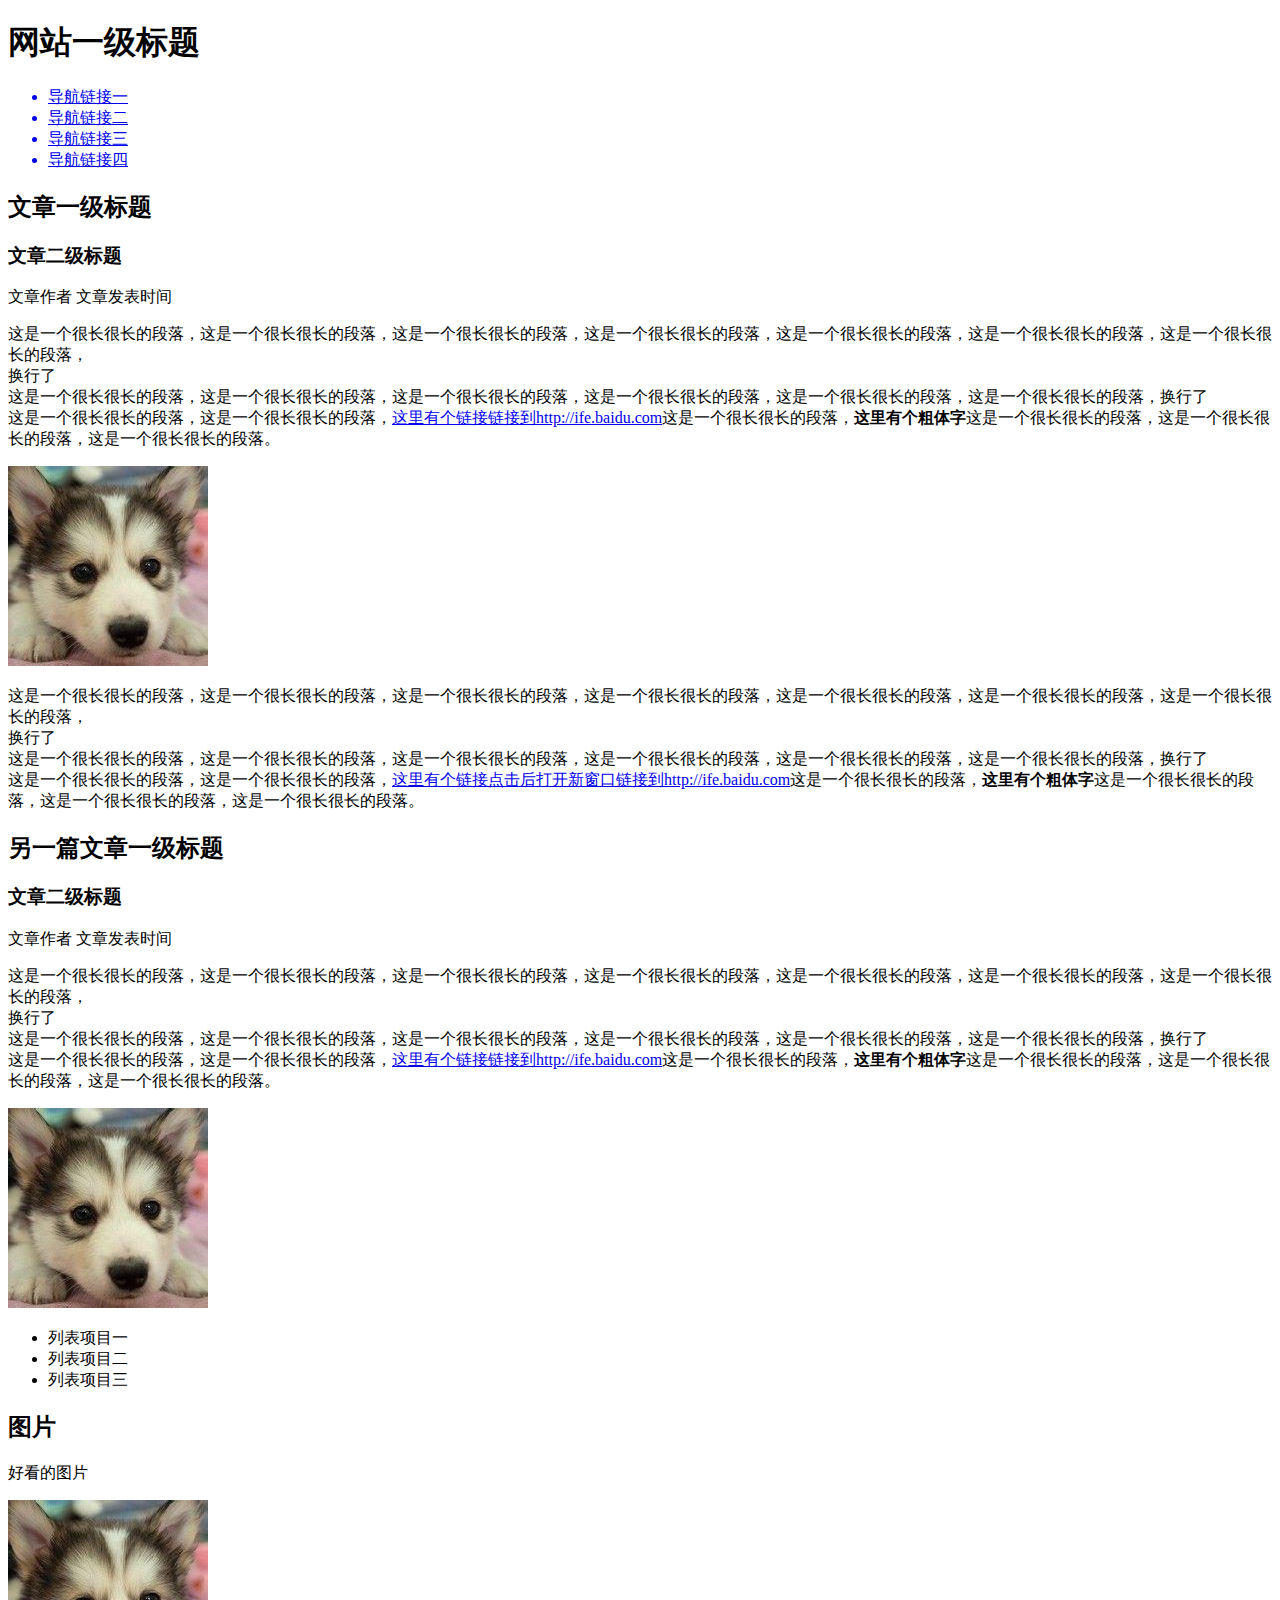
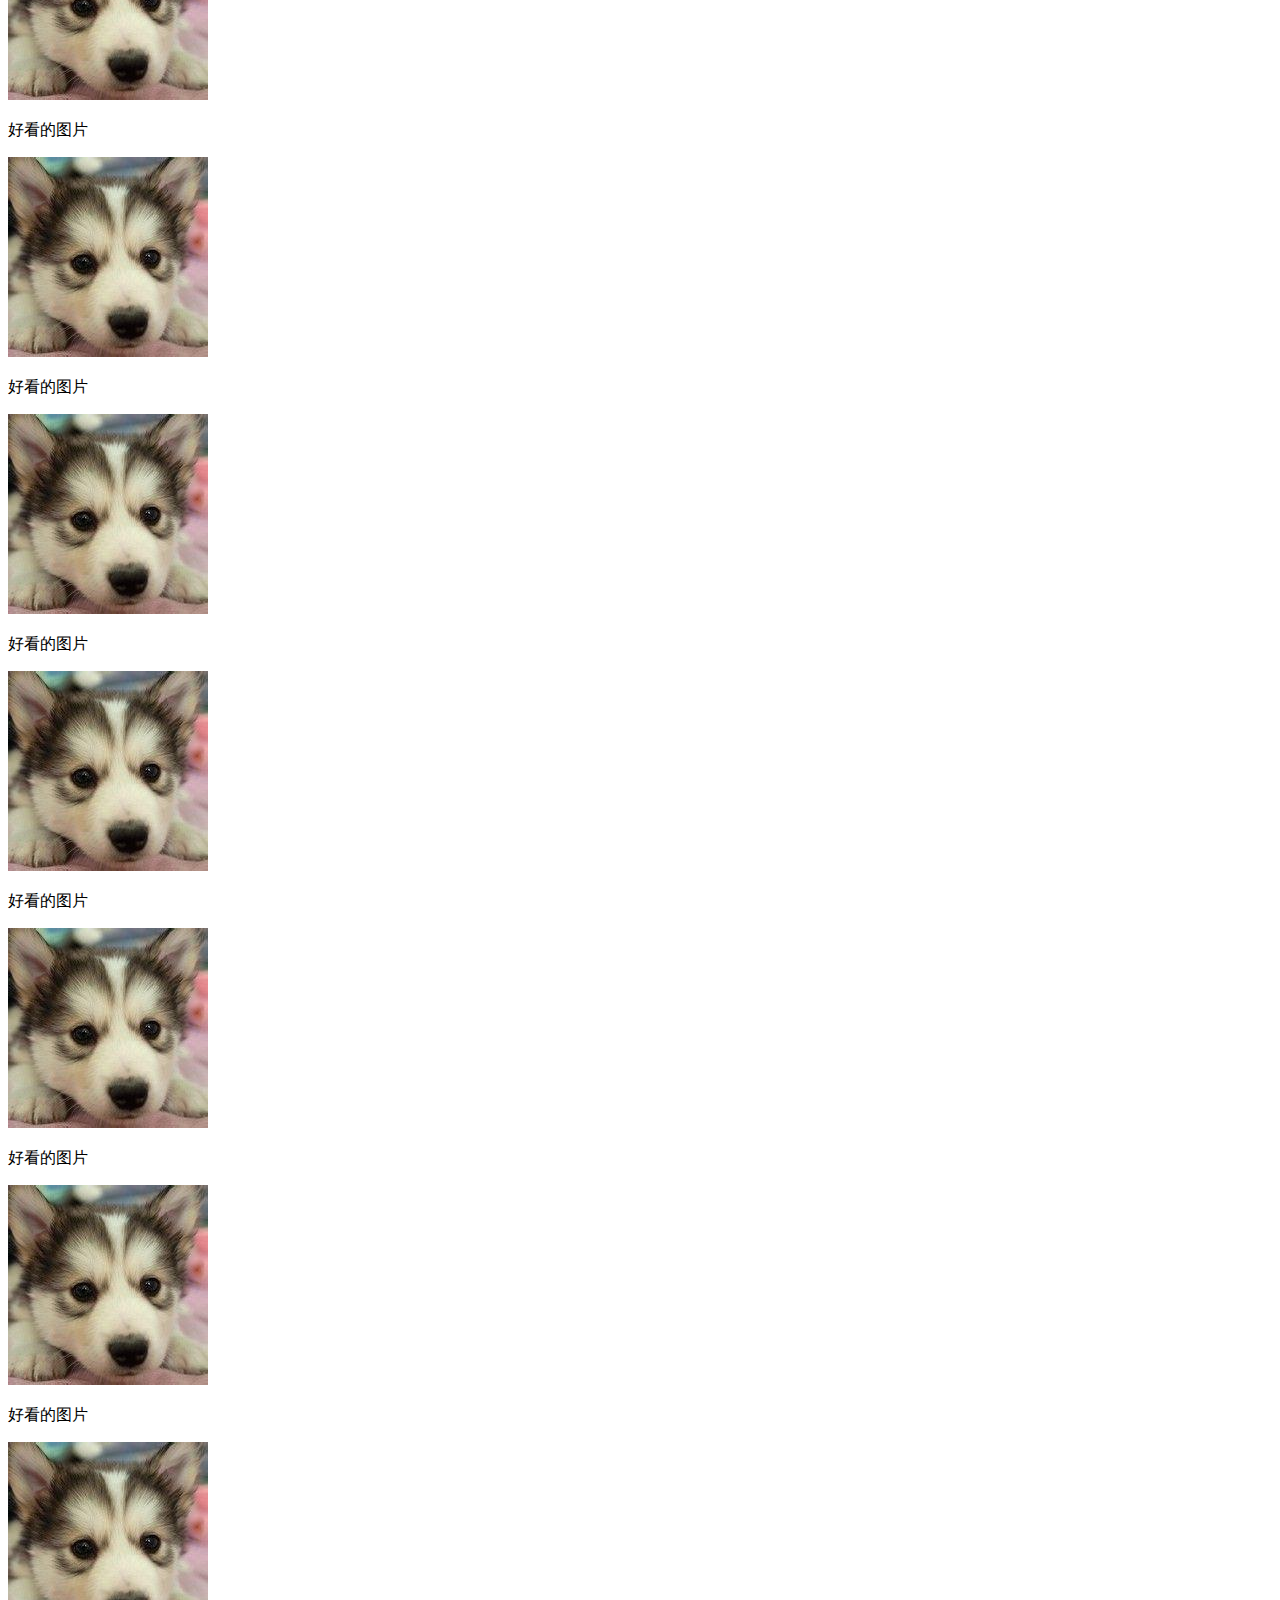
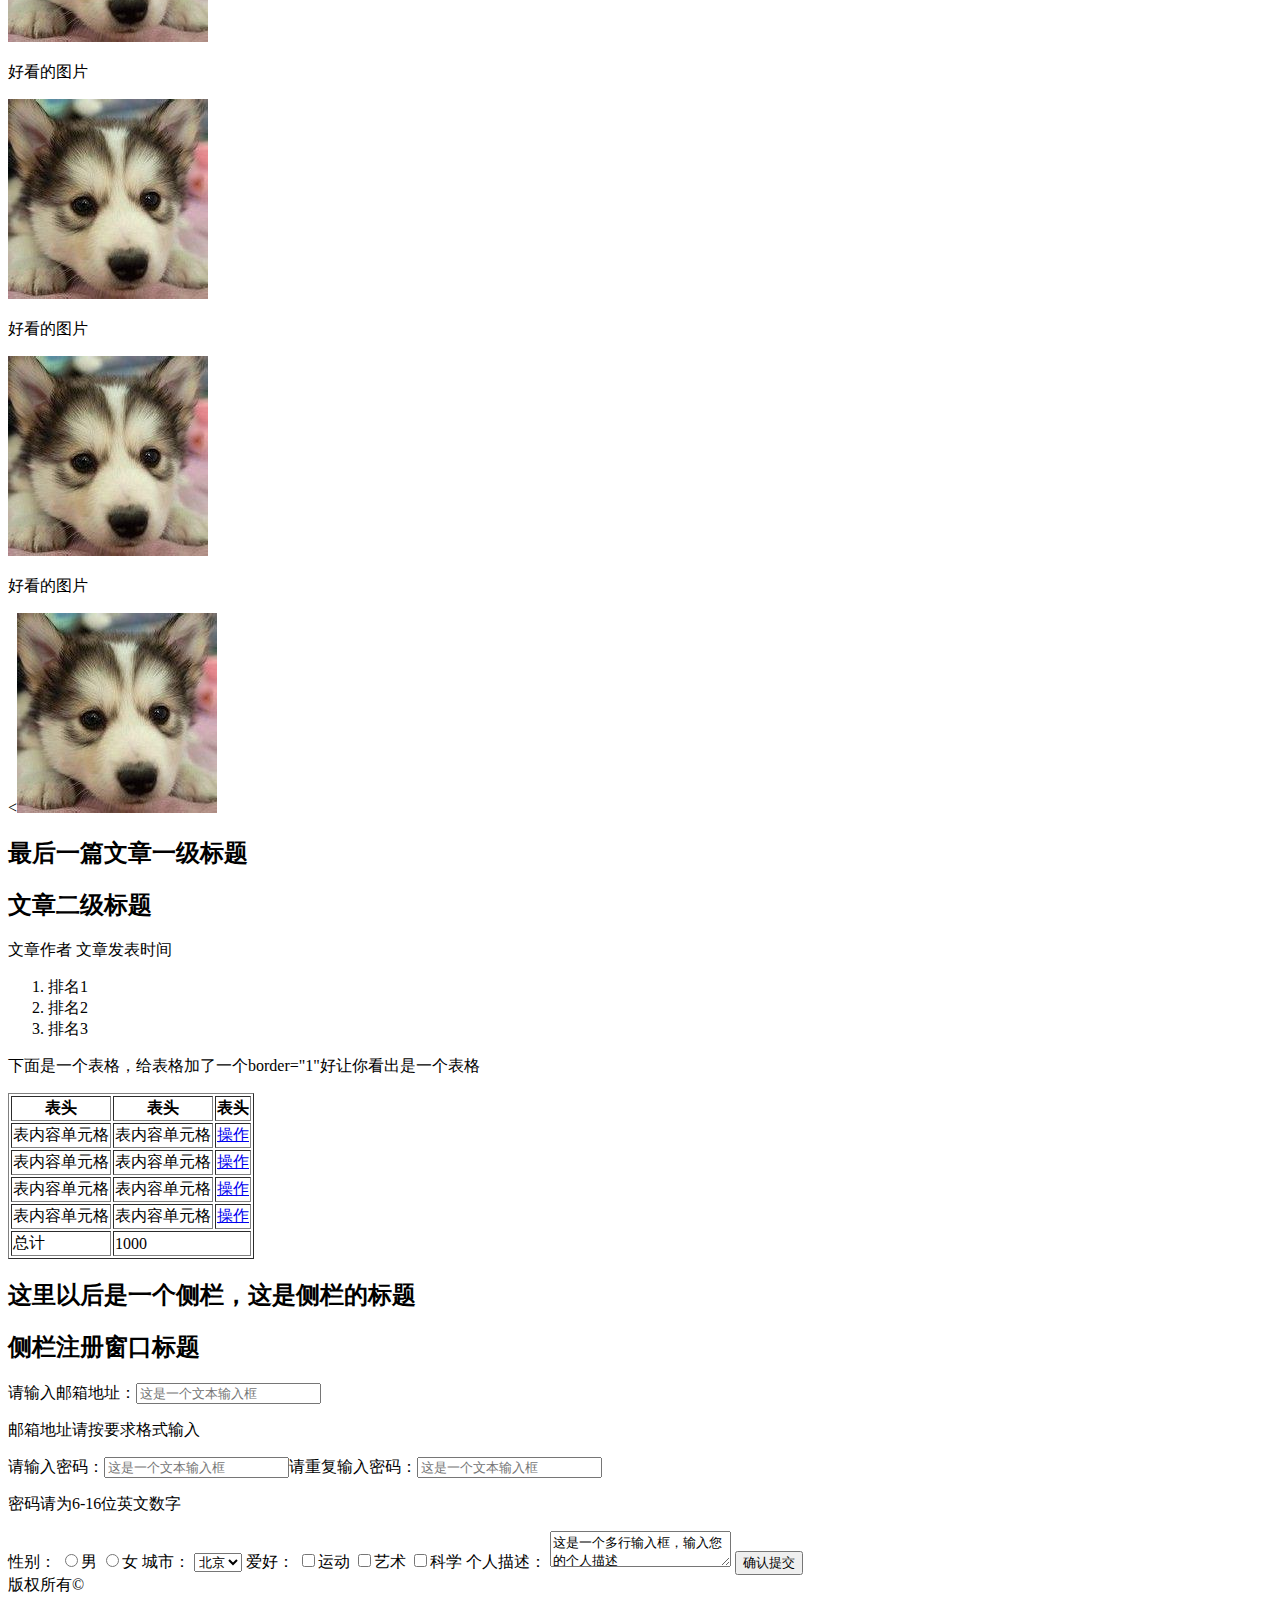
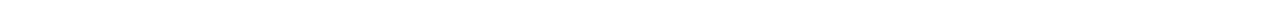
<file: index.html>
<!DOCTYPE html>
<html>
<head>
	<meta charset="UTF-8">
	<title>第一次</title>
</head>
<body style="font-family:微软雅黑">
	<h1>网站一级标题</h1>
	<ul>
		<a href="#"><li>导航链接一</li></a>
		<a href="#"><li>导航链接二</li></a>
		<a href="#"><li>导航链接三</li></a>
		<a href="#"><li>导航链接四</li></a>
	</ul>
	<h2>文章一级标题</h2>
	<h3>文章二级标题</h3>
	<p>文章作者 文章发表时间</p>
	<p>这是一个很长很长的段落，这是一个很长很长的段落，这是一个很长很长的段落，这是一个很长很长的段落，这是一个很长很长的段落，这是一个很长很长的段落，这是一个很长很长的段落，<br/>换行了<br/>这是一个很长很长的段落，这是一个很长很长的段落，这是一个很长很长的段落，这是一个很长很长的段落，这是一个很长很长的段落，这是一个很长很长的段落，换行了<br/>这是一个很长很长的段落，这是一个很长很长的段落，<a href = "http://ife.baidu.com">这里有个链接链接到http://ife.baidu.com</a>这是一个很长很长的段落，<b>这里有个粗体字</b>这是一个很长很长的段落，这是一个很长很长的段落，这是一个很长很长的段落。</p>
	<img src="j.jpg">
	<p>这是一个很长很长的段落，这是一个很长很长的段落，这是一个很长很长的段落，这是一个很长很长的段落，这是一个很长很长的段落，这是一个很长很长的段落，这是一个很长很长的段落，<br/>换行了<br/>这是一个很长很长的段落，这是一个很长很长的段落，这是一个很长很长的段落，这是一个很长很长的段落，这是一个很长很长的段落，这是一个很长很长的段落，换行了<br/>这是一个很长很长的段落，这是一个很长很长的段落，<a href = "http://ife.baidu.com" target="_blank">这里有个链接点击后打开新窗口链接到http://ife.baidu.com</a>这是一个很长很长的段落，<b>这里有个粗体字</b>这是一个很长很长的段落，这是一个很长很长的段落，这是一个很长很长的段落。</p>

	<h2>另一篇文章一级标题</h2>
	<h3>文章二级标题</h3>
	<p>文章作者 文章发表时间</p>
	<p>这是一个很长很长的段落，这是一个很长很长的段落，这是一个很长很长的段落，这是一个很长很长的段落，这是一个很长很长的段落，这是一个很长很长的段落，这是一个很长很长的段落，<br/>换行了<br/>这是一个很长很长的段落，这是一个很长很长的段落，这是一个很长很长的段落，这是一个很长很长的段落，这是一个很长很长的段落，这是一个很长很长的段落，换行了<br/>这是一个很长很长的段落，这是一个很长很长的段落，<a href = "http://ife.baidu.com">这里有个链接链接到http://ife.baidu.com</a>这是一个很长很长的段落，<b>这里有个粗体字</b>这是一个很长很长的段落，这是一个很长很长的段落，这是一个很长很长的段落。</p>
	<img src="j.jpg">
	<ul>
		<li>列表项目一</li>
		<li>列表项目二</li>
		<li>列表项目三</li>
	</ul>

	<h2>图片</h2>
		<p>好看的图片</p>
		<img src="j.jpg">
		<p>好看的图片</p>
		<img src="j.jpg">
		<p>好看的图片</p>
		<img src="j.jpg">
		<p>好看的图片</p>
		<img src="j.jpg">
		<p>好看的图片</p>
		<img src="j.jpg">
		<p>好看的图片</p>
		<img src="j.jpg">
		<p>好看的图片</p>
		<img src="j.jpg">
		<p>好看的图片</p>
		<img src="j.jpg">
		<p>好看的图片</p>
		<img src="j.jpg">
		<p>好看的图片</p>
		<<img src="j.jpg">
	<h2>最后一篇文章一级标题</h2>
	<h2>文章二级标题</h2>
	<p>文章作者 文章发表时间</p>
	<ol>
		<li>排名1</li>
		<li>排名2</li>
		<li>排名3</li>
	</ol>
	<p>下面是一个表格，给表格加了一个border="1"好让你看出是一个表格</p>
	<table border="1">
		<tr>
			<th>表头</th>
			<th>表头</th>
			<th>表头</th>
		</tr>
		<tr>
			<td>表内容单元格</td>
			<td>表内容单元格</td>
			<td><a href="#">操作</a></td>
		</tr>

		<tr>
			<td>表内容单元格</td>
			<td>表内容单元格</td>
			<td><a href="#">操作</a></td>
		</tr>

		<tr>
			<td>表内容单元格</td>
			<td>表内容单元格</td>
			<td><a href="#">操作</a></td>
		</tr>

		<tr>
			<td>表内容单元格</td>
			<td>表内容单元格</td>
			<td><a href="#">操作</a></td>
		</tr>

		<tr>
			<td>总计</td>
			<td colspan="2">1000</td>
		</tr>
	</table>

	<h2>这里以后是一个侧栏，这是侧栏的标题</h2>
	<h2>侧栏注册窗口标题</h2>
	<p><span>请输入邮箱地址：</span><input type="text" placeholder="这是一个文本输入框"></p>
	<p>邮箱地址请按要求格式输入</p>
	<p><span>请输入密码：</span><input type="text" placeholder="这是一个文本输入框"><span>请重复输入密码：</span><input type="text" placeholder="这是一个文本输入框"></p>
	<p>密码请为6-16位英文数字</p>

	<span>性别：</span>
	<input type="radio">男 
	<input type="radio">女 
	<span>城市：</span>
	<select>   
        <option value="1">北京</option>   
        <option value="2">武汉</option>   
        <option value="3">长沙</option>   
        <option value="4">汕头</option>   
        <option value="5">广州</option>      
    </select>  

    <span>爱好：</span> 
    <input type="checkbox" name="inter">运动
    <input type="checkbox" name="inter">艺术
    <input type="checkbox" name="inter">科学

    <span>个人描述：</span>
    <textarea>这是一个多行输入框，输入您的个人描述</textarea>
    <input type="submit" value="确认提交">

    <footer>版权所有©</footer>
</body>
</html>
</file>
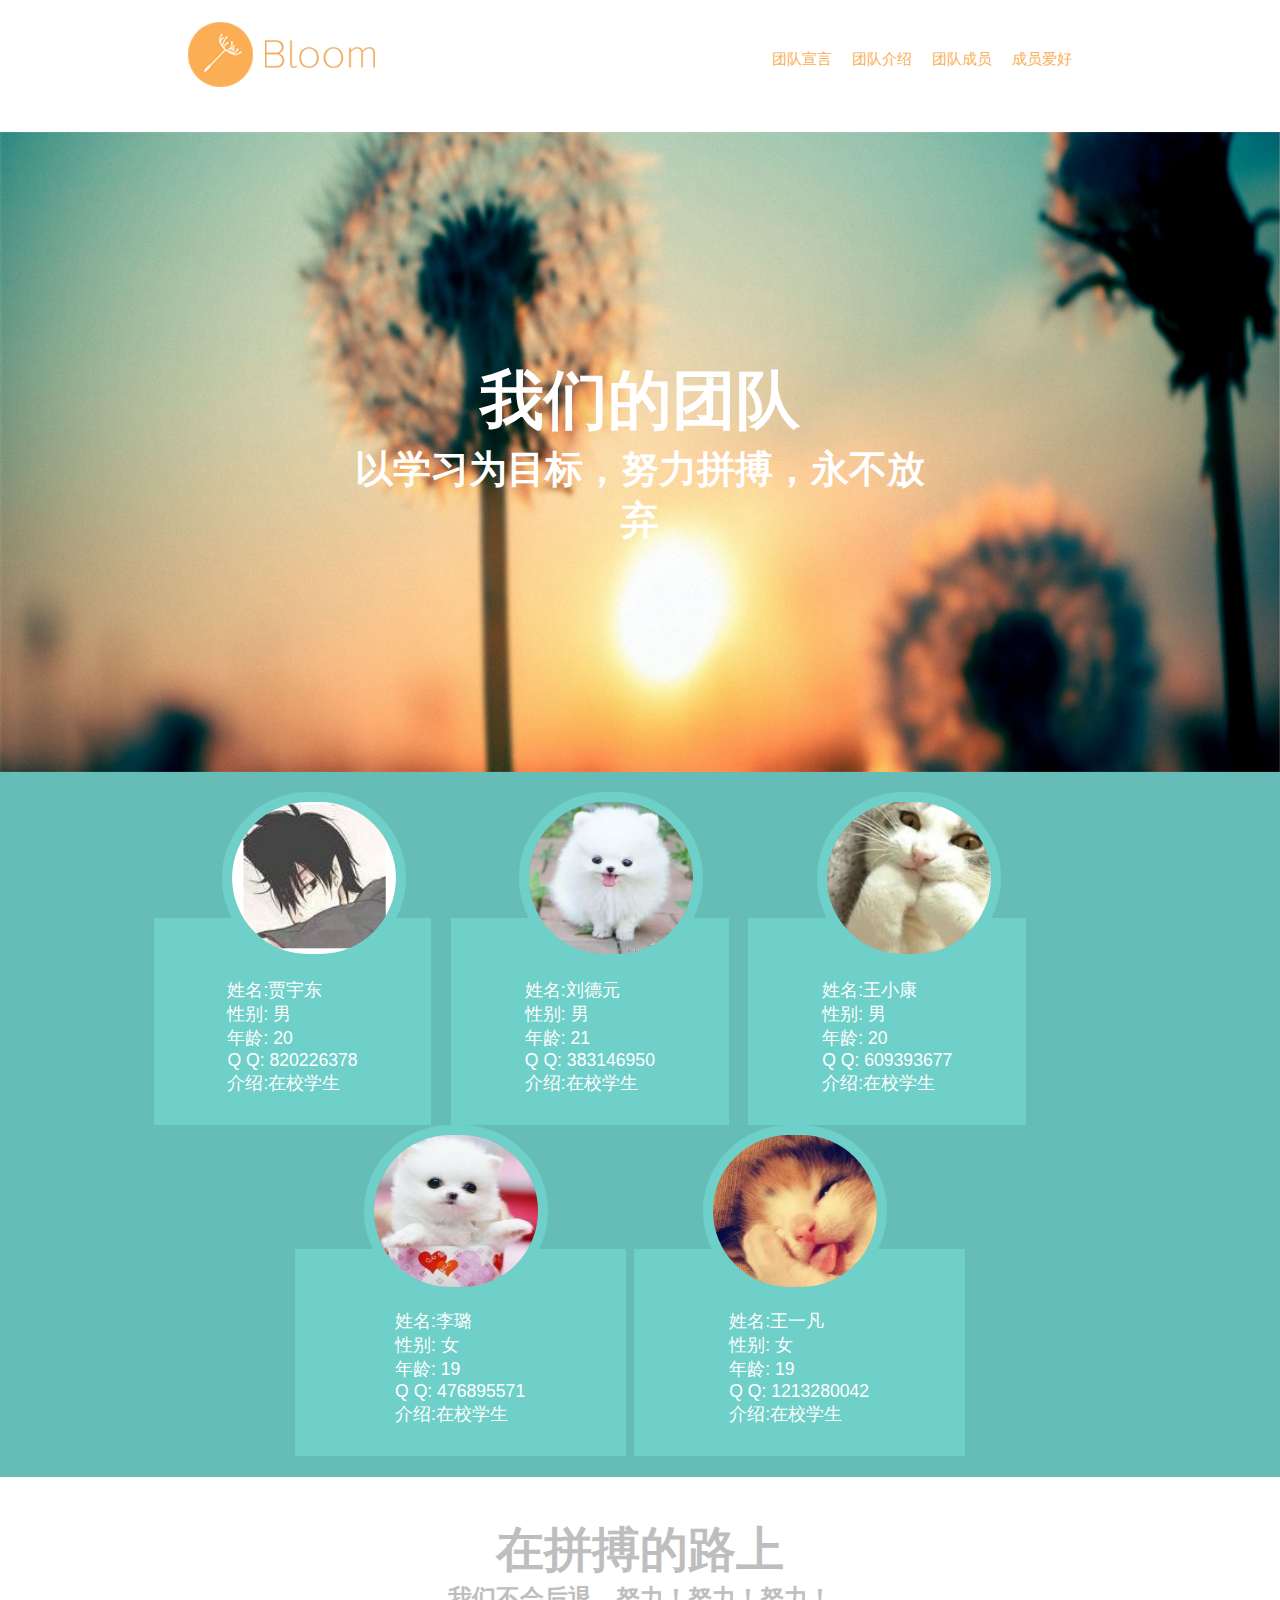
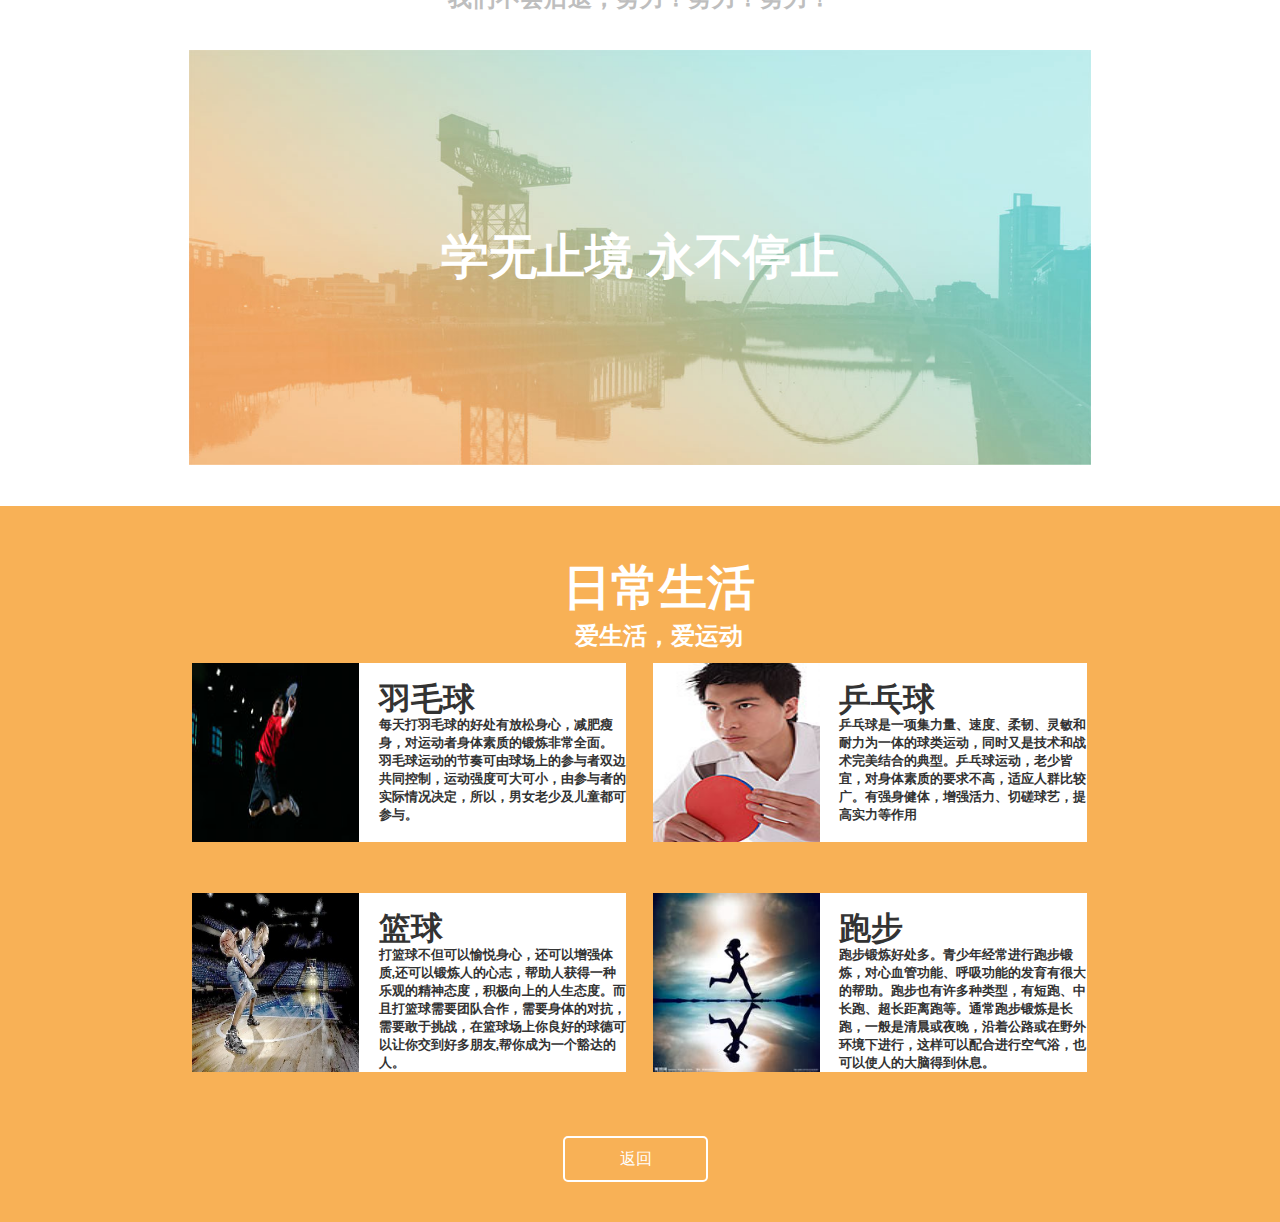
<file: team/index.html>
<!DOCTYPE html>
<html>
<head>
	<meta charset="UTF-8">

	<link rel="stylesheet" type="text/css" href="team.css">
	<title>前端小菜鸟</title>
</head>
<body>
	<div class="head_1" id="head_21">
		<div class="wrap">
			<div class="head_11">
				<div class="picture">
					<img src="images/logo.png">
				</div>
				<div class="daohang">
					<ul>
						<li><a href="#head_21">团队宣言</a></li>
						<li><a href="#head_22">团队介绍</a></li>
						<li><a href="#head_23">团队成员</a></li>
						<li><a href="#yundong">成员爱好</a></li>
					</ul>
				</div>
				<div class="clear"></div>
			</div>

		</div>
	</div>

	<div class="body_1">
		<div class="wrap">
			<div class="body_11">
				<div class="body_12">
					<h2>我们的团队</h2>
					<h3>以学习为目标，努力拼搏，永不放弃</h3>
				</div>
			</div>
		</div>
	</div>

	<div class="information" id="head_23">
		<div class="wrap">
			<div class="infor_1">
			<div class="images_1">
				<img src="images/1.png">
				<div class="text_1">
				<div class="text_1_1">
					<span>姓名:贾宇东</span><br/>
					<span>性别:  男</span><br/>
					<span>年龄:  20</span><br/>
					<span>Q  Q:  820226378</span><br/>
					<span>介绍:在校学生</span>
				</div>
				</div>
			</div>
			<div class="images_1">
				<img src="images/d.jpg">
				<div class="text_1"><div class="text_1_1">
					<span>姓名:刘德元</span><br/>
					<span>性别:  男</span><br/>
					<span>年龄:  21</span><br/>
					<span>Q  Q:  383146950</span><br/>
					<span>介绍:在校学生</span>
				</div></div>
			</div>
			<div class="images_1">
				<img src="images/x.jpg">
				<div class="text_1">
				<div class="text_1_1">
					<span>姓名:王小康</span><br/>
					<span>性别:  男</span><br/>
					<span>年龄:  20</span><br/>
					<span>Q  Q:  609393677</span><br/>
					<span>介绍:在校学生</span>
				</div>
				</div>
			</div>
			<div class="body_2">
				<div class="images_2" id="text_22">
					<img src="images/l.jpg">
					<div class="text_2">
				<div class="text_1_1">
					<span>姓名:李璐</span><br/>
					<span>性别:  女</span><br/>
					<span>年龄:  19</span><br/>
					<span>Q  Q:  476895571</span><br/>
					<span>介绍:在校学生</span>
				</div>
				</div>
					
				</div>
				<div class="images_2" id="text_22">
					<img src="images/w.jpg">
					<div class="text_2">
				<div class="text_1_1">
					<span>姓名:王一凡</span><br/>
					<span>性别:  女</span><br/>
					<span>年龄:  19</span><br/>
					<span>Q  Q:  1213280042</span><br/>
					<span>介绍:在校学生</span>
				</div>
				</div>
					
				</div>
			</div>
			<div class="ceshi"></div>
			
		</div>
		</div>
		
	</div>
	<div class="main_bg" id="head_22">
		<div class="wrap">
			<div class="main" id="#infor">
				<div class="main_text">
					<h2>在拼搏的路上</h2>
					<h3>我们不会后退，努力！努力！努力！</h3>
				</div>
				<div class="content_bg">
					<div class="main_pic">
						<h2>学无止境 永不停止</h2>
					</div>
				</div>
			</div>
		</div>
		<div class="ceshi"></div>
	</div>
	
	<div class="kuangjia" id="yundong">
		<div class="wrap">
		<div class="dakuang">
			<div class="maintext">
		     	<h1>日常生活</h1>
		     	<h2>爱生活，爱运动</h2>
		     </div>
		     <div class="main1">
		        <img class="img" src="images/1.jpg"/>
		        <div class="text">
		        	<h1>羽毛球</h1>
		        	<h2>每天打羽毛球的好处有放松身心，减肥瘦身，对运动者身体素质的锻炼非常全面。
		羽毛球运动的节奏可由球场上的参与者双边共同控制，运动强度可大可小，由参与者的实际情况决定，所以，男女老少及儿童都可参与。</h2>
		        </div>
		     </div>
		     <div class="main2">
		     	<img class="img" src="images/2.jpg"/>
		     	<div class="text">
		     		<h1>乒乓球</h1>
		     		<h2>乒乓球是一项集力量、速度、柔韧、灵敏和耐力为一体的球类运动，同时又是技术和战术完美结合的典型。乒乓球运动，老少皆宜，对身体素质的要求不高，适应人群比较广。有强身健体，增强活力、切磋球艺，提高实力等作用</h2>
		     	</div>
		     </div>
		     <div class="main3">
		     	<img class="img" src="images/3.jpg"/>
		     	<div class="text">
		     	<h1>篮球</h1>
		     	<h2>打篮球不但可以愉悦身心，还可以增强体质,还可以锻炼人的心志，帮助人获得一种乐观的精神态度，积极向上的人生态度。而且打篮球需要团队合作，需要身体的对抗，需要敢于挑战，在篮球场上你良好的球德可以让你交到好多朋友,帮你成为一个豁达的人。</h2>
		     	</div>
		     </div>
		     <div class="main4">
		     	<img class="img" src="images/4.jpg"/>
		     	<div class="text">
		     	<h1>跑步</h1>
		     	<h2>跑步锻炼好处多。青少年经常进行跑步锻炼，对心血管功能、呼吸功能的发育有很大的帮助。跑步也有许多种类型，有短跑、中长跑、超长距离跑等。通常跑步锻炼是长跑，一般是清晨或夜晚，沿着公路或在野外环境下进行，这样可以配合进行空气浴，也可以使人的大脑得到休息。</h2>
		     	</div>
		     </div>
		     	<a href="#head_21"><input type="button" class="buttonx" value="返回"></a>
		     	</div>
		     </div>
     </div>
</body>
</html>
</file>
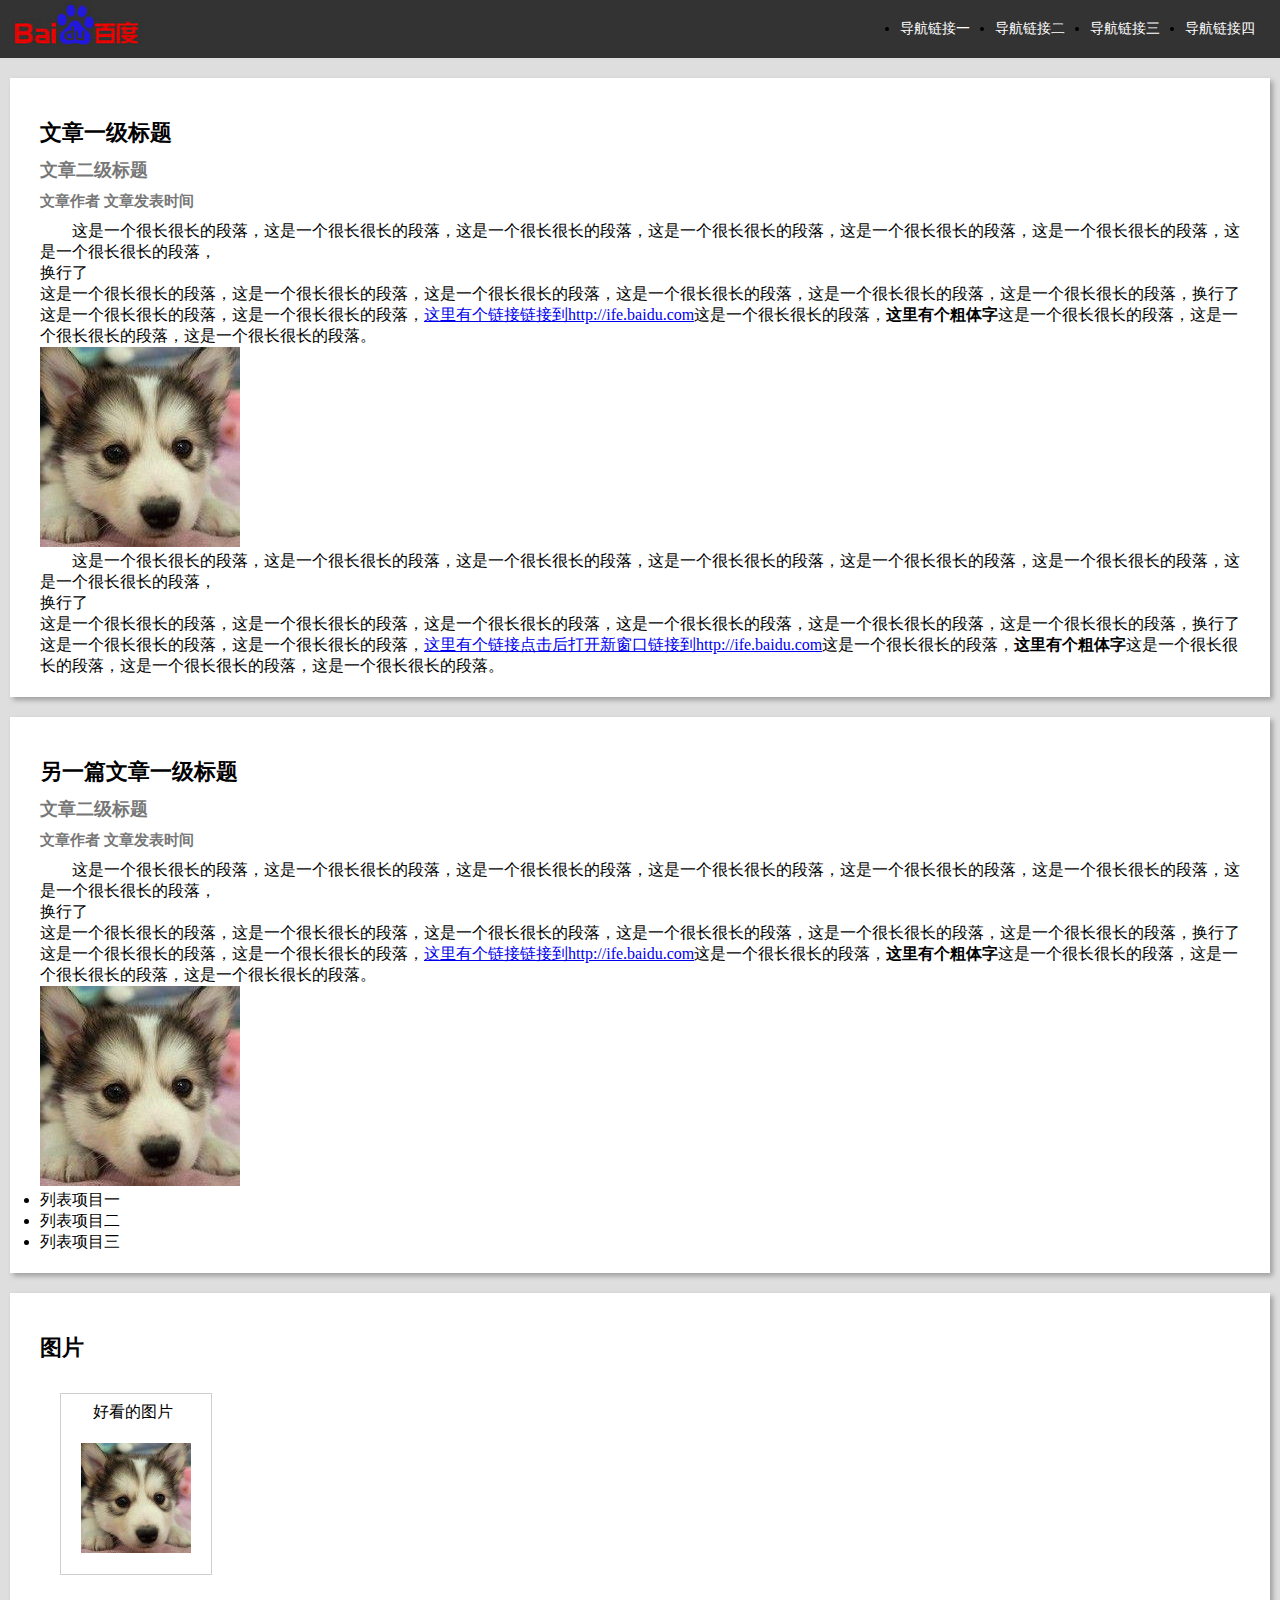
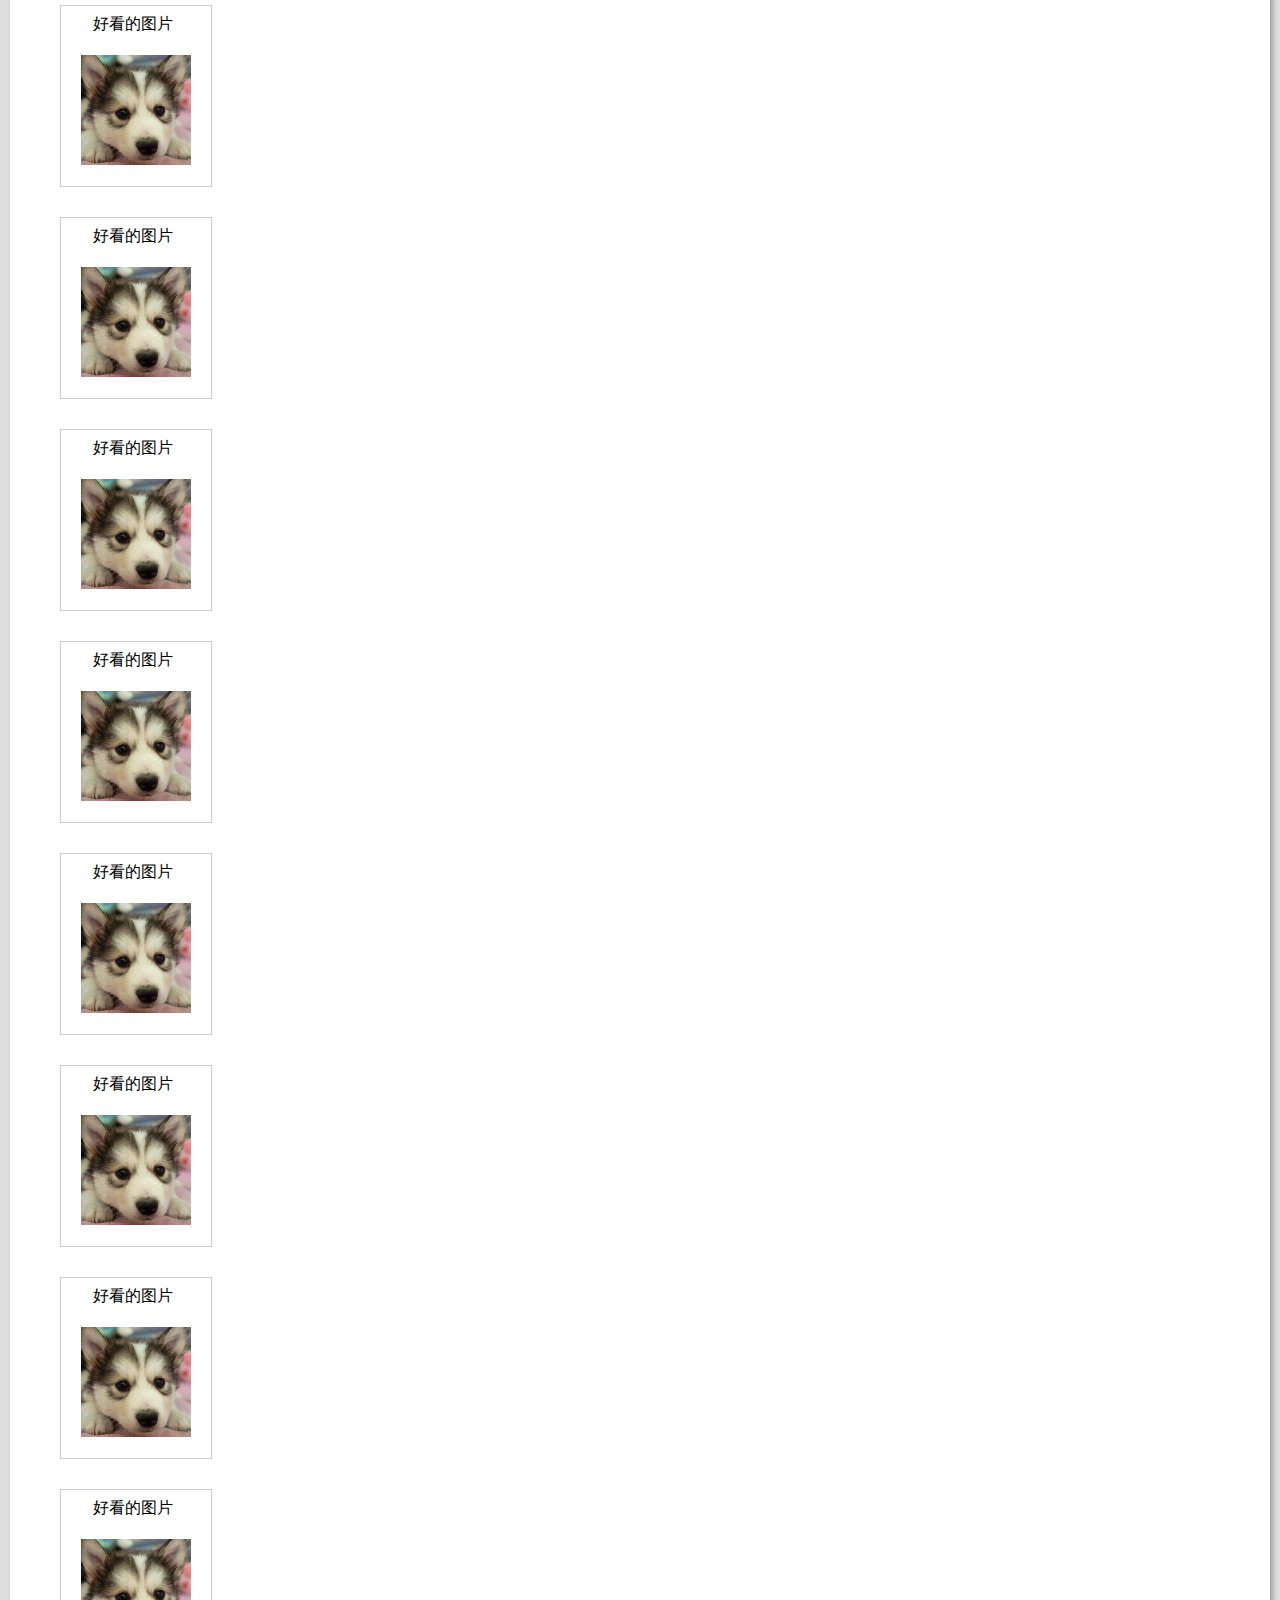
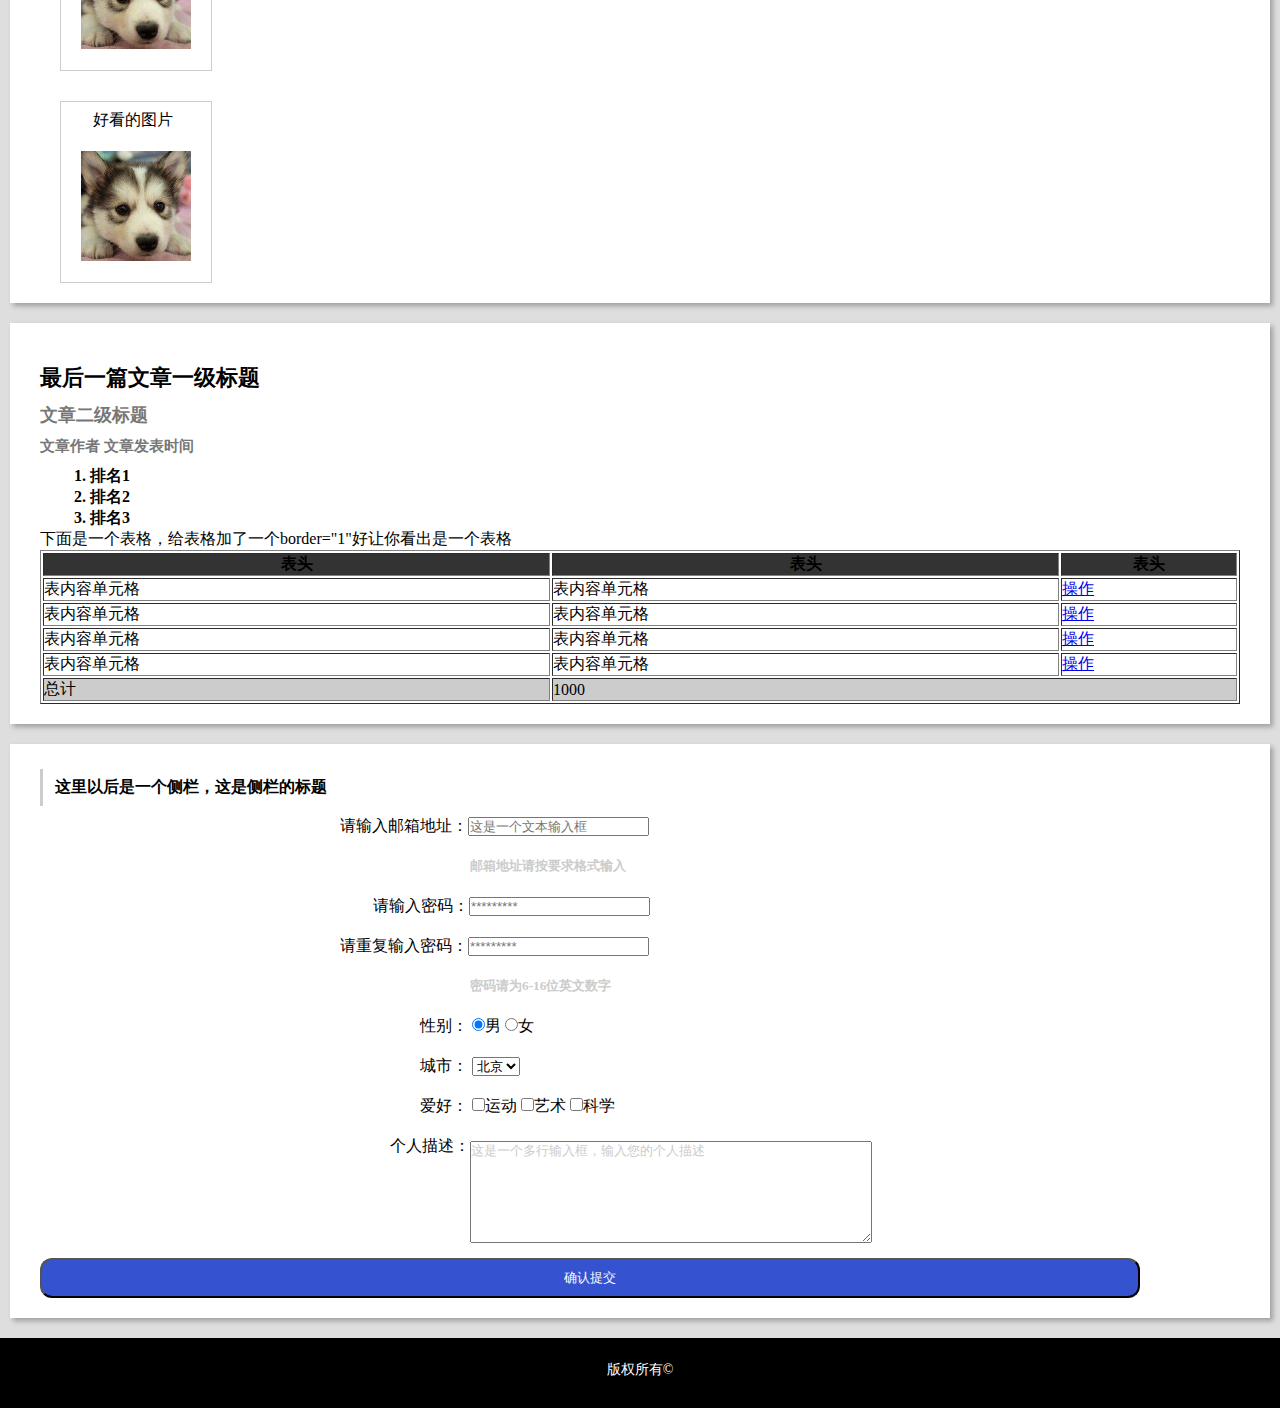
<file: 1.html>
<!DOCTYPE html>
<html>
<head>
	<meta charset="UTF-8">
	<title>第一次</title>
	<link rel="stylesheet" type="text/css" href="2.css">
</head>
<body>
	<div class="div1">
		<img src="1.png">
		<ul>
			<li><a href="#">导航链接一</a></li>
			<li><a href="#">导航链接二</a></li>
			<li><a href="#">导航链接三</a></li>
			<li><a href="#">导航链接四</a></li>
		</ul>
	</div>
	<div class="div2">
		<h2>文章一级标题</h2>
		<h3>文章二级标题</h3>
		<h4>文章作者 文章发表时间</h4>
		<p>这是一个很长很长的段落，这是一个很长很长的段落，这是一个很长很长的段落，这是一个很长很长的段落，这是一个很长很长的段落，这是一个很长很长的段落，这是一个很长很长的段落，<br/>换行了<br/>这是一个很长很长的段落，这是一个很长很长的段落，这是一个很长很长的段落，这是一个很长很长的段落，这是一个很长很长的段落，这是一个很长很长的段落，换行了<br/>这是一个很长很长的段落，这是一个很长很长的段落，<a href = "http://ife.baidu.com">这里有个链接链接到http://ife.baidu.com</a>这是一个很长很长的段落，<b>这里有个粗体字</b>这是一个很长很长的段落，这是一个很长很长的段落，这是一个很长很长的段落。</p>
		<img src="j.jpg">
		<p>这是一个很长很长的段落，这是一个很长很长的段落，这是一个很长很长的段落，这是一个很长很长的段落，这是一个很长很长的段落，这是一个很长很长的段落，这是一个很长很长的段落，<br/>换行了<br/>这是一个很长很长的段落，这是一个很长很长的段落，这是一个很长很长的段落，这是一个很长很长的段落，这是一个很长很长的段落，这是一个很长很长的段落，换行了<br/>这是一个很长很长的段落，这是一个很长很长的段落，<a href = "http://ife.baidu.com" target="_blank">这里有个链接点击后打开新窗口链接到http://ife.baidu.com</a>这是一个很长很长的段落，<b>这里有个粗体字</b>这是一个很长很长的段落，这是一个很长很长的段落，这是一个很长很长的段落。</p>
	</div>
	<div class="div2">
	<h2>另一篇文章一级标题</h2>
	<h3>文章二级标题</h3>
	<h4>文章作者 文章发表时间</h4>
	<p>这是一个很长很长的段落，这是一个很长很长的段落，这是一个很长很长的段落，这是一个很长很长的段落，这是一个很长很长的段落，这是一个很长很长的段落，这是一个很长很长的段落，<br/>换行了<br/>这是一个很长很长的段落，这是一个很长很长的段落，这是一个很长很长的段落，这是一个很长很长的段落，这是一个很长很长的段落，这是一个很长很长的段落，换行了<br/>这是一个很长很长的段落，这是一个很长很长的段落，<a href = "http://ife.baidu.com">这里有个链接链接到http://ife.baidu.com</a>这是一个很长很长的段落，<b>这里有个粗体字</b>这是一个很长很长的段落，这是一个很长很长的段落，这是一个很长很长的段落。</p>
	<img src="j.jpg">
	<ul>
		<li>列表项目一</li>
		<li>列表项目二</li>
		<li>列表项目三</li>
	</ul>
	</div>
	<div class="div2">
	<h2>图片</h2>
		<div class="image">
		<p>好看的图片</p>
		<img src="j.jpg">
		</div>
		<div class="image">
		<p>好看的图片</p>
		<img src="j.jpg">
		</div>
		<div class="image">
		<p>好看的图片</p>
		<img src="j.jpg">
		</div>
		<div class="image">
		<p>好看的图片</p>
		<img src="j.jpg">
		</div>
		<div class="image">
		<p>好看的图片</p>
		<img src="j.jpg">
		</div>
		<div class="image">
		<p>好看的图片</p>
		<img src="j.jpg">
		</div>
		<div class="image">
		<p>好看的图片</p>
		<img src="j.jpg">
		</div>
		<div class="image">
		<p>好看的图片</p>
		<img src="j.jpg">
		</div>
		<div class="image">
		<p>好看的图片</p>
		<img src="j.jpg">
		</div>
		<div class="image">
		<p>好看的图片</p>
		<img src="j.jpg">
		</div>
	</div>
	<div class="div2">
	<h2>最后一篇文章一级标题</h2>
	<h3>文章二级标题</h3>
	<h4>文章作者 文章发表时间</h4>
	<ol>
		<li>排名1</li>
		<li>排名2</li>
		<li>排名3</li>
	</ol>
	<span>下面是一个表格，给表格加了一个border="1"好让你看出是一个表格</span>
	<table border="1">
		<tr>
			<th>表头</th>
			<th>表头</th>
			<th>表头</th>
		</tr>
		<tr>
			<td>表内容单元格</td>
			<td>表内容单元格</td>
			<td><a href="#">操作</a></td>
		</tr>
		<tr>
			<td>表内容单元格</td>
			<td>表内容单元格</td>
			<td><a href="#">操作</a></td>
		</tr>
		<tr>
			<td>表内容单元格</td>
			<td>表内容单元格</td>
			<td><a href="#">操作</a></td>
		</tr>
		<tr>
			<td>表内容单元格</td>
			<td>表内容单元格</td>
			<td><a href="#">操作</a></td>
		</tr>
		<tr class="zongji">
			<td>总计</td>
			<td colspan="2">1000</td>
		</tr>
	</table>
	</div>
	<div class="div2">
	<h3 id="cebian">这里以后是一个侧栏，这是侧栏的标题</h3>
	<div class="information">
	<span>请输入邮箱地址：</span><input type="text" placeholder="这是一个文本输入框">
	<h5>邮箱地址请按要求格式输入</h5>
	<div class="pass"><span>请输入密码：</span><input type="text" placeholder="*********"></div>
	请重复输入密码：</span><input type="text" placeholder="*********">
	<h5>密码请为6-16位英文数字</h5>
	<div class="xingbie">
	<span>性别：</span>
	<input type="radio" checked="checked">男 
	<input type="radio">女 
	</div>
	<div class="xingbie">
	<span>城市：</span>
	<select>   
        <option value="1">北京</option>   
        <option value="2">武汉</option>   
        <option value="3">长沙</option>   
        <option value="4">汕头</option>   
        <option value="5">广州</option>      
    </select>  
    </div>
	<div class="xingbie">
    <span>爱好：</span> 
    <input type="checkbox" name="inter">运动
    <input type="checkbox" name="inter">艺术
    <input type="checkbox" name="inter">科学
	</div>
	<div class="aihao">
    <div class="weizhi">个人描述：</div>
    <textarea >这是一个多行输入框，输入您的个人描述</textarea>
    </div>
    </div>
    <input type="submit" value="确认提交" class="button">
</div>
    <footer class="footer">版权所有©</footer>
</body>
</html>
</file>
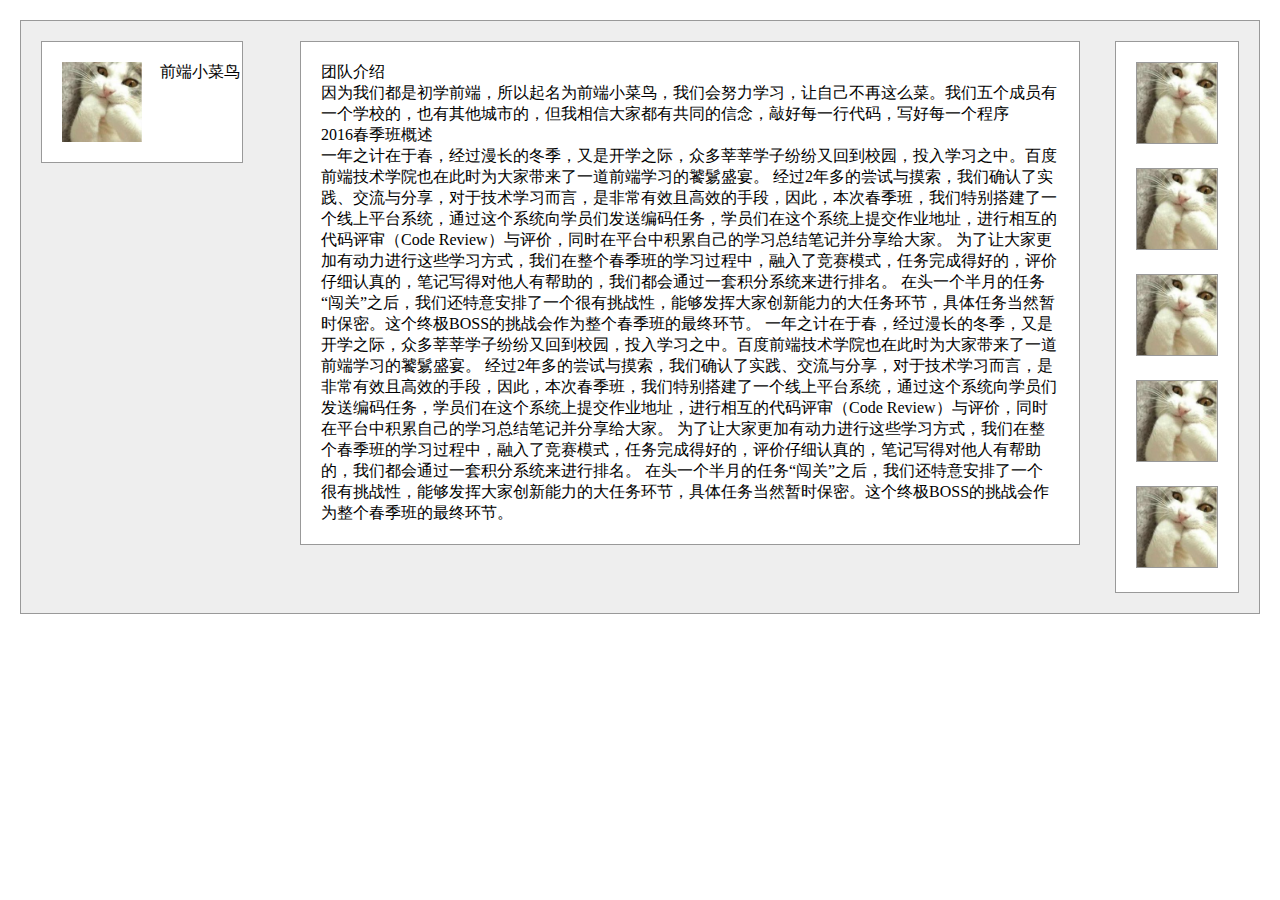
<file: renwu3.html>
<!DOCTYPE html>
<html>
<head>
	<meta charset="UTF-8">
	<title>任务三</title>
	<style type="text/css">
	*{
		padding: 0px;
		margin:0px;
	}
	.div{
		background-color: #EEEEEE;
		margin: 20px;
		padding: 20px;
		overflow: auto;
		border: 1px solid #999;
	}
	.div1{
		  float: left;
		  width: 80px;
		  height: 80px;
		  padding: 20px 100px 20px 20px;
		  background-color: white;
		  border: 1px solid #999;
	}
	.div1 img{
		width: 80px;
		height: 80px;
	}
	.div1 span{
		position: absolute;
		left: 160px;
	}
	.div2{
		position: absolute;
		left: 300px;
		right: 200px;
		background-color: white;
		border: 1px solid #999;
		padding: 20px;
	}
	.div3{
		float: right;
		border: 1px solid #999;
		padding: 20px 20px 0px 20px;
		background-color: #fff;
		height: auto;
	}
	.image img{
		width: 80px;
		height: 80px;
		margin-bottom: 20px;
		border: 1px solid #999;
	}
	</style>
</head>
<body>
	<div class="div">
		<div class="div1"><img src="x.jpg" alt="logo"><span>前端小菜鸟</span></div>
		<div class="div2">
			<p>团队介绍</p>
			<p>因为我们都是初学前端，所以起名为前端小菜鸟，我们会努力学习，让自己不再这么菜。我们五个成员有一个学校的，也有其他城市的，但我相信大家都有共同的信念，敲好每一行代码，写好每一个程序</p>
			<p>2016春季班概述</p>
	          <p>
				一年之计在于春，经过漫长的冬季，又是开学之际，众多莘莘学子纷纷又回到校园，投入学习之中。百度前端技术学院也在此时为大家带来了一道前端学习的饕鬄盛宴。

				经过2年多的尝试与摸索，我们确认了实践、交流与分享，对于技术学习而言，是非常有效且高效的手段，因此，本次春季班，我们特别搭建了一个线上平台系统，通过这个系统向学员们发送编码任务，学员们在这个系统上提交作业地址，进行相互的代码评审（Code Review）与评价，同时在平台中积累自己的学习总结笔记并分享给大家。

				为了让大家更加有动力进行这些学习方式，我们在整个春季班的学习过程中，融入了竞赛模式，任务完成得好的，评价仔细认真的，笔记写得对他人有帮助的，我们都会通过一套积分系统来进行排名。

				在头一个半月的任务“闯关”之后，我们还特意安排了一个很有挑战性，能够发挥大家创新能力的大任务环节，具体任务当然暂时保密。这个终极BOSS的挑战会作为整个春季班的最终环节。
				一年之计在于春，经过漫长的冬季，又是开学之际，众多莘莘学子纷纷又回到校园，投入学习之中。百度前端技术学院也在此时为大家带来了一道前端学习的饕鬄盛宴。

				经过2年多的尝试与摸索，我们确认了实践、交流与分享，对于技术学习而言，是非常有效且高效的手段，因此，本次春季班，我们特别搭建了一个线上平台系统，通过这个系统向学员们发送编码任务，学员们在这个系统上提交作业地址，进行相互的代码评审（Code Review）与评价，同时在平台中积累自己的学习总结笔记并分享给大家。

				为了让大家更加有动力进行这些学习方式，我们在整个春季班的学习过程中，融入了竞赛模式，任务完成得好的，评价仔细认真的，笔记写得对他人有帮助的，我们都会通过一套积分系统来进行排名。

				在头一个半月的任务“闯关”之后，我们还特意安排了一个很有挑战性，能够发挥大家创新能力的大任务环节，具体任务当然暂时保密。这个终极BOSS的挑战会作为整个春季班的最终环节。
	          </p>
		</div>
		<div class="div3"><div class="image"><img src="x.jpg"></div><div class="image"><img src="x.jpg"><div class="image"><img src="x.jpg"><div class="image"><img src="x.jpg"><div class="image"><img src="x.jpg"></div>
	</div>
</body>
</html>
</file>
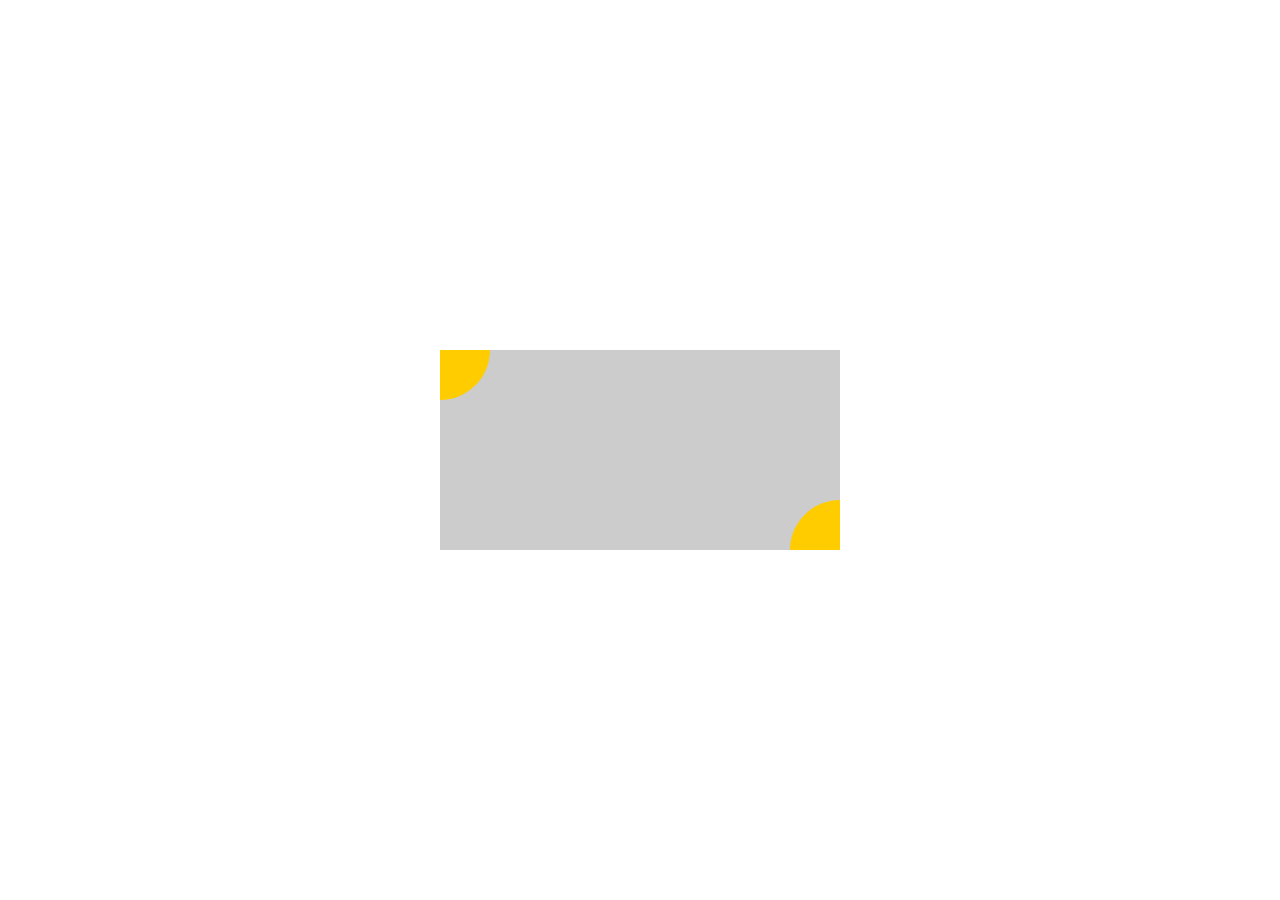
<file: renwu4.html>
<!DOCTYPE <!DOCTYPE html>
<html>
<head>
	<title>任务4</title>
	<meta charset="UTF-8">
	<style type="text/css">
	.waiceng{
    position: absolute;
    top: 50%;
    left: 50%;
    margin-top: -100px;
    margin-left: -200px;
    width: 400px;
    height: 200px;
    background-color: #ccc;
    overflow: hidden;
	}
	.banyuan{
		width: 100px;
		height: 100px;
		border-radius: 50px;
		-webkit-border-radius: 50px;
	    -moz-border-radius: 50px;
	    background-color: #fc0;
	}
	#zuoshang{
		position: absolute;
		left: -50px;
		top: -50px;
	}
	#youxia{
		position: absolute;
		right: -50px;
		bottom: -50px;
	}
	</style>
</head>
<body>
	<div class="waiceng">
		<div class="banyuan" id="zuoshang">
		</div>
		<div class="banyuan" id="youxia">
		</div>
	</div>
</body>
</html>
</file>
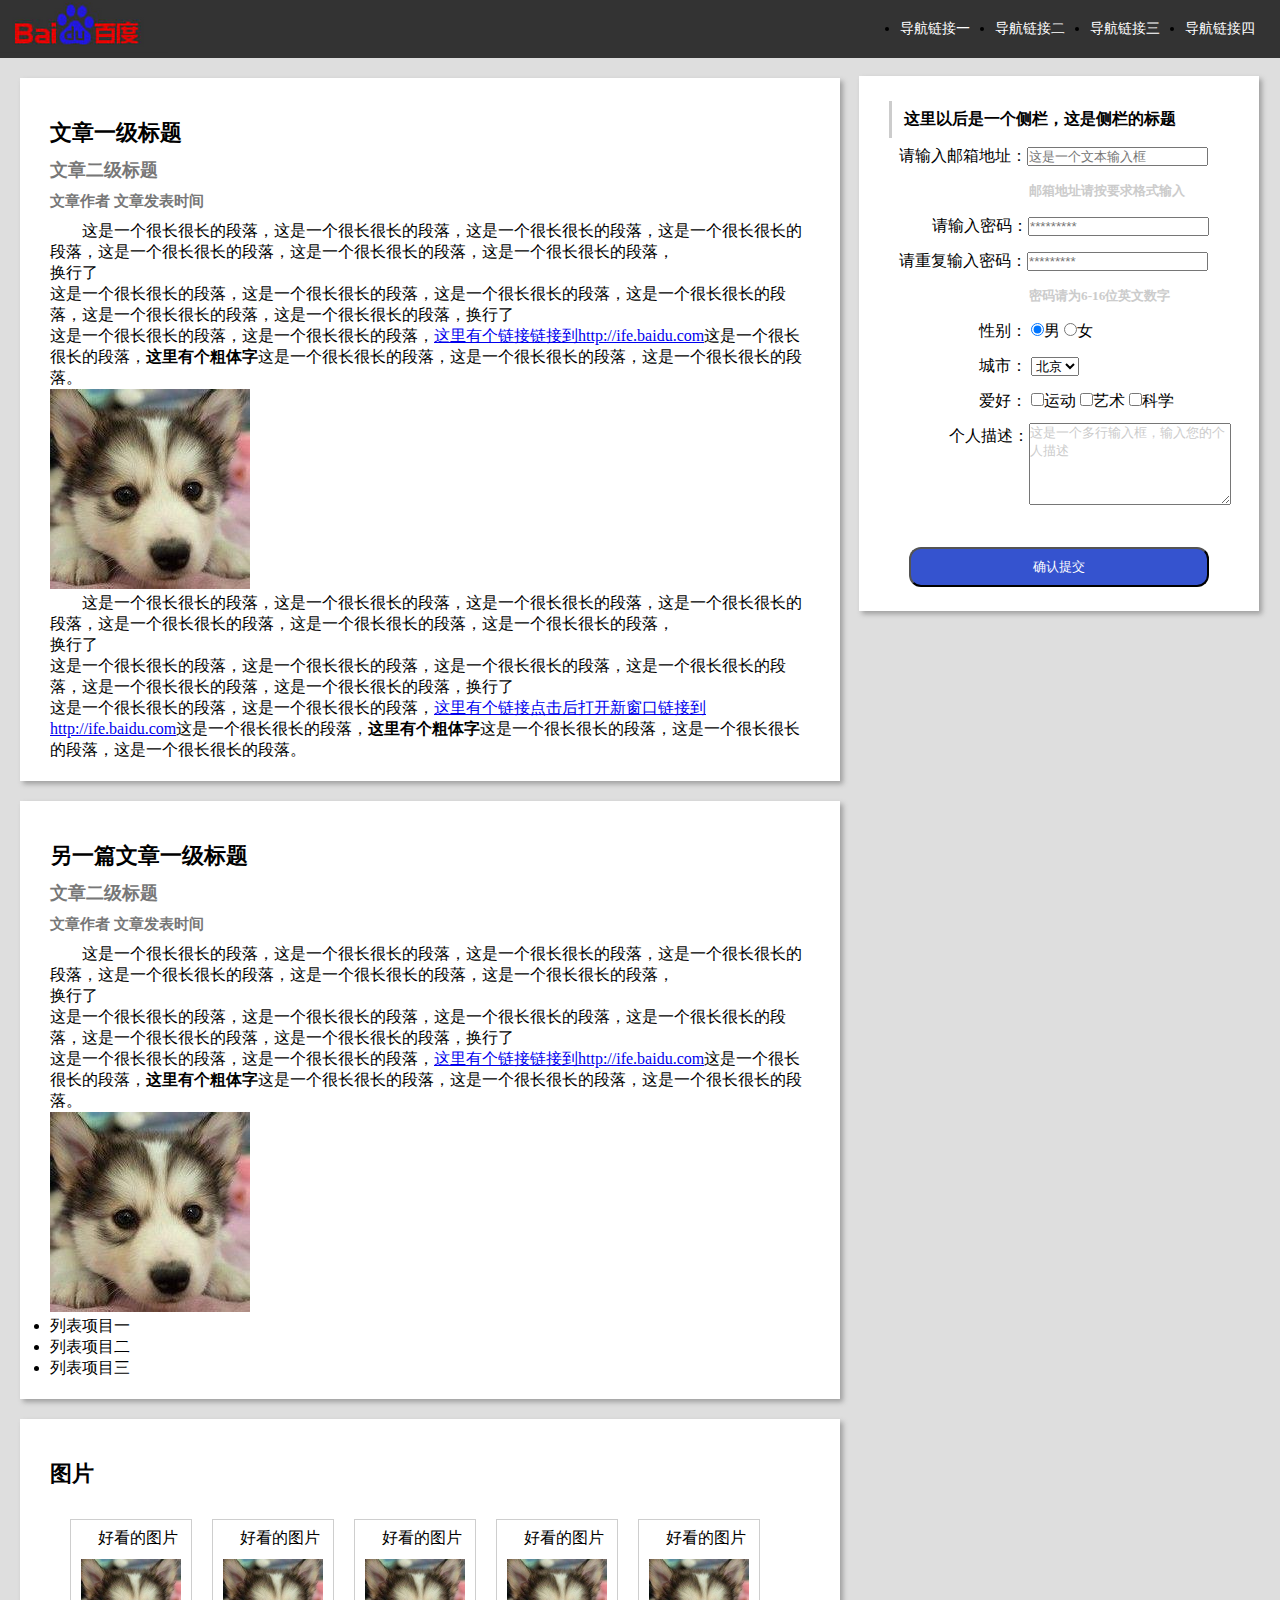
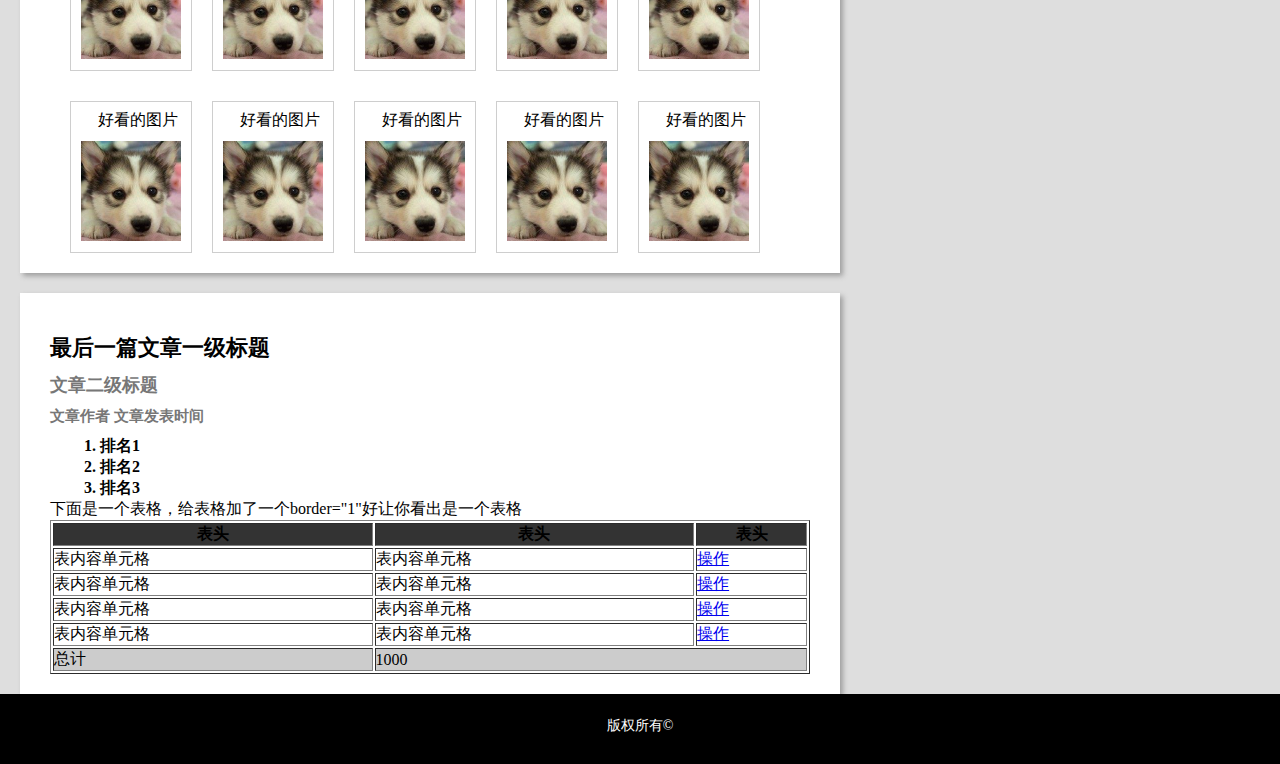
<file: renwu5/renwu5.html>
<!DOCTYPE html>
<html>
<head>
	<meta charset="UTF-8">
	<title>任务5</title>
	<link rel="stylesheet" type="text/css" href="renwu5.css">
</head>
<body>
	<div class="div1">
		<img src="1.png">
		<ul>
			<li><a href="#">导航链接一</a></li>
			<li><a href="#">导航链接二</a></li>
			<li><a href="#">导航链接三</a></li>
			<li><a href="#">导航链接四</a></li>
		</ul>
	</div>
	<div class="zuobian">
		<div class="div2">
			<h2>文章一级标题</h2>
			<h3>文章二级标题</h3>
			<h4>文章作者 文章发表时间</h4>
			<p>这是一个很长很长的段落，这是一个很长很长的段落，这是一个很长很长的段落，这是一个很长很长的段落，这是一个很长很长的段落，这是一个很长很长的段落，这是一个很长很长的段落，<br/>换行了<br/>这是一个很长很长的段落，这是一个很长很长的段落，这是一个很长很长的段落，这是一个很长很长的段落，这是一个很长很长的段落，这是一个很长很长的段落，换行了<br/>这是一个很长很长的段落，这是一个很长很长的段落，<a href = "http://ife.baidu.com">这里有个链接链接到http://ife.baidu.com</a>这是一个很长很长的段落，<b>这里有个粗体字</b>这是一个很长很长的段落，这是一个很长很长的段落，这是一个很长很长的段落。</p>
			<img src="j.jpg">
			<p>这是一个很长很长的段落，这是一个很长很长的段落，这是一个很长很长的段落，这是一个很长很长的段落，这是一个很长很长的段落，这是一个很长很长的段落，这是一个很长很长的段落，<br/>换行了<br/>这是一个很长很长的段落，这是一个很长很长的段落，这是一个很长很长的段落，这是一个很长很长的段落，这是一个很长很长的段落，这是一个很长很长的段落，换行了<br/>这是一个很长很长的段落，这是一个很长很长的段落，<a href = "http://ife.baidu.com" target="_blank">这里有个链接点击后打开新窗口链接到http://ife.baidu.com</a>这是一个很长很长的段落，<b>这里有个粗体字</b>这是一个很长很长的段落，这是一个很长很长的段落，这是一个很长很长的段落。</p>
		</div>
		<div class="div2">
		<h2>另一篇文章一级标题</h2>
		<h3>文章二级标题</h3>
		<h4>文章作者 文章发表时间</h4>
		<p>这是一个很长很长的段落，这是一个很长很长的段落，这是一个很长很长的段落，这是一个很长很长的段落，这是一个很长很长的段落，这是一个很长很长的段落，这是一个很长很长的段落，<br/>换行了<br/>这是一个很长很长的段落，这是一个很长很长的段落，这是一个很长很长的段落，这是一个很长很长的段落，这是一个很长很长的段落，这是一个很长很长的段落，换行了<br/>这是一个很长很长的段落，这是一个很长很长的段落，<a href = "http://ife.baidu.com">这里有个链接链接到http://ife.baidu.com</a>这是一个很长很长的段落，<b>这里有个粗体字</b>这是一个很长很长的段落，这是一个很长很长的段落，这是一个很长很长的段落。</p>
		<img src="j.jpg">
		<ul>
			<li>列表项目一</li>
			<li>列表项目二</li>
			<li>列表项目三</li>
		</ul>
		</div>
		<div class="div2" id="tupian">
		<h2>图片</h2>
			<div class="image">
			<p>好看的图片</p>
			<img src="j.jpg">
			</div>
			<div class="image">
			<p>好看的图片</p>
			<img src="j.jpg">
			</div>
			<div class="image">
			<p>好看的图片</p>
			<img src="j.jpg">
			</div>
			<div class="image">
			<p>好看的图片</p>
			<img src="j.jpg">
			</div>
			<div class="image">
			<p>好看的图片</p>
			<img src="j.jpg">
			</div>
			<div class="image">
			<p>好看的图片</p>
			<img src="j.jpg">
			</div>
			<div class="image">
			<p>好看的图片</p>
			<img src="j.jpg">
			</div>
			<div class="image">
			<p>好看的图片</p>
			<img src="j.jpg">
			</div>
			<div class="image">
			<p>好看的图片</p>
			<img src="j.jpg">
			</div>
			<div class="image">
			<p>好看的图片</p>
			<img src="j.jpg">
			</div>
		</div>
		<div class="div2">
		<h2>最后一篇文章一级标题</h2>
		<h3>文章二级标题</h3>
		<h4>文章作者 文章发表时间</h4>
		<ol>
			<li>排名1</li>
			<li>排名2</li>
			<li>排名3</li>
		</ol>
		<span>下面是一个表格，给表格加了一个border="1"好让你看出是一个表格</span>
		<table border="1">
			<tr>
				<th>表头</th>
				<th>表头</th>
				<th>表头</th>
			</tr>
			<tr>
				<td>表内容单元格</td>
				<td>表内容单元格</td>
				<td><a href="#">操作</a></td>
			</tr>
			<tr>
				<td>表内容单元格</td>
				<td>表内容单元格</td>
				<td><a href="#">操作</a></td>
			</tr>
			<tr>
				<td>表内容单元格</td>
				<td>表内容单元格</td>
				<td><a href="#">操作</a></td>
			</tr>
			<tr>
				<td>表内容单元格</td>
				<td>表内容单元格</td>
				<td><a href="#">操作</a></td>
			</tr>
			<tr class="zongji">
				<td>总计</td>
				<td colspan="2">1000</td>
			</tr>
		</table>
		</div>

	<div class="div2" id="celan">
	<h3 id="cebian">这里以后是一个侧栏，这是侧栏的标题</h3>
	<div class="information">
	<span>请输入邮箱地址：</span><input type="text" placeholder="这是一个文本输入框">
	<h5>邮箱地址请按要求格式输入</h5>
	<div class="pass"><span>请输入密码：</span><input type="text" placeholder="*********"></div>
	请重复输入密码：</span><input type="text" placeholder="*********">
	<h5>密码请为6-16位英文数字</h5>
	<div class="xingbie">
	<span>性别：</span>
	<input type="radio" checked="checked">男 
	<input type="radio">女 
	</div>
	<div class="xingbie">
	<span>城市：</span>
	<select>   
        <option value="1">北京</option>   
        <option value="2">武汉</option>   
        <option value="3">长沙</option>   
        <option value="4">汕头</option>   
        <option value="5">广州</option>      
    </select>  
    </div>
	<div class="xingbie">
    <span>爱好：</span> 
    <input type="checkbox" name="inter">运动
    <input type="checkbox" name="inter">艺术
    <input type="checkbox" name="inter">科学
	</div>
	<div class="aihao">
    <div class="weizhi">个人描述：</div>
    <textarea >这是一个多行输入框，输入您的个人描述</textarea>
    </div>
    </div>
    <input type="submit" value="确认提交" class="button">
	</div>
	</div>
    <footer class="footer">版权所有©</footer>
</body>
</html>
</file>
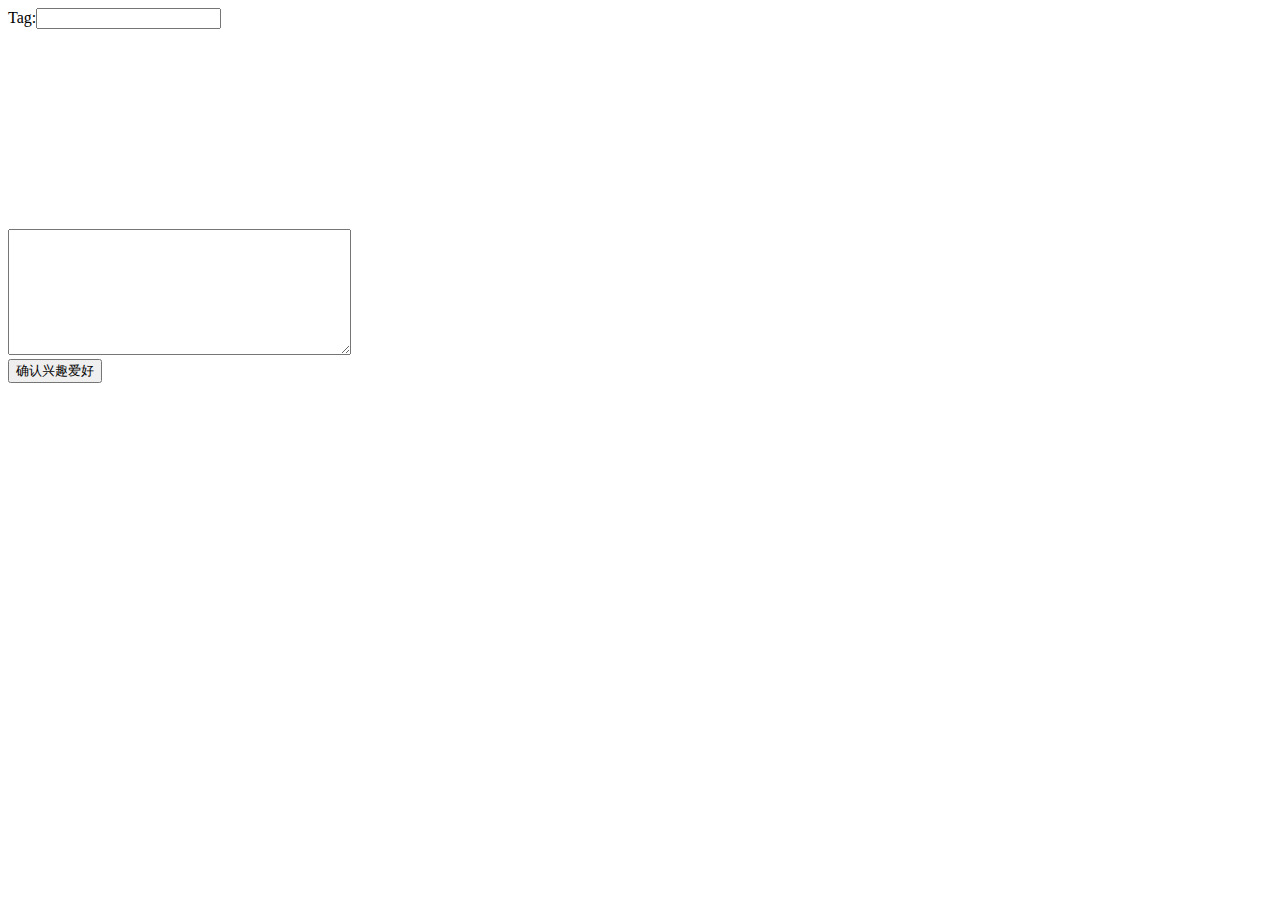
<file: task_21/task_21.html>
<!DOCTYPE html>
<html>
<head>
	<meta charset="utf-8">
	<script type="text/javascript" src="task_21.js"></script>
	<title>task_21</title>
	<style type="text/css">
		.text{
			margin-top: 200px;
		}
		#team{
			list-style-type: none;
		}
		#team li{
			text-align: center;
			color: #FFF;
			line-height: 80px;
			float: left;
			margin-right: 30px;
			padding: 0px 10px;
			font-size: 20px;
		}
		#teams{
			list-style-type: none;
		}
		#teams li{
			text-align: center;
			color: #FFF;
			line-height: 80px;
			float: left;
			margin-right: 30px;
			padding: 0px 10px;
			font-size: 20px;
		}
	</style>
</head>
<body>
	<div class="Tag">
		<label>Tag:</label><input type="text" width="200px" id="inppt">
		<ul id="team"></ul>
	</div>
	<div class="text">
		<textarea rows="8" cols="40" id="indextext"></textarea></br>
		<input type="button" value="确认兴趣爱好" id="queding">
		<ul id="teams"></ul>
	</div>
</body>
</html>
</file>
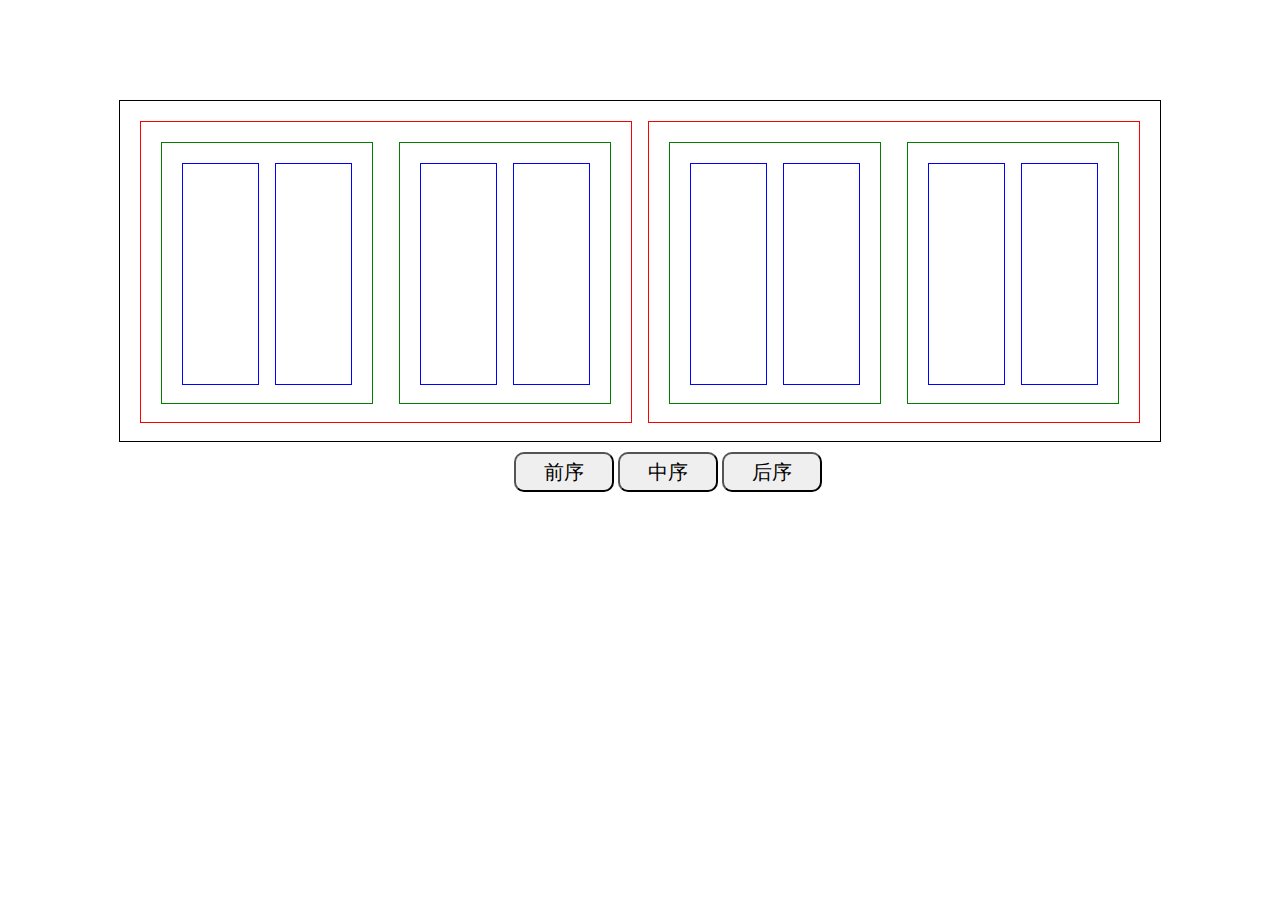
<file: task_22/task_22.html>
<!DOCTYPE html>
<html lang="en">
<head>
	<meta charset="UTF-8">
	<title>task_22</title>
	<style>
		.root {
			display: flex;
			padding: 20px;
			width: 1000px;
			height: 300px;
			border: 1px solid #000;
			margin: 100px auto;
			margin-bottom: 10px;
			justify-content: space-between;
		}
		.child_1 {
			display: flex;
			padding: 20px;
			width: 450px;
			height: 260px;
			border: 1px solid red;
			justify-content: space-between;
		}
		.child_2 {
			display: flex;
			padding: 20px;
			width: 170px;
			height: 220px;
			border: 1px solid green;
			justify-content: space-between;
		}
		.child_3 {
			display: flex;
			padding: 20px;
			width: 35px;
			height: 180px;
			border: 1px solid blue;
			justify-content: space-between;
		}
		input {
			position: relative;
			left: 40%;
			width: 100px;
			height: 40px;
			font-size: 20px;
			border-radius: 10px;
		}
	</style>
</head>
<body>
	<div class="root">
		<div class="child_1">
			<div class="child_2">
				<div class="child_3"></div>
				<div class="child_3"></div>
			</div>
			<div class="child_2">
				<div class="child_3"></div>
				<div class="child_3"></div>
			</div>
		</div>
		<div class="child_1">
			<div class="child_2">
				<div class="child_3"></div>
				<div class="child_3"></div>
			</div>
			<div class="child_2">
				<div class="child_3"></div>
				<div class="child_3"></div>
			</div>
		</div>
	</div>
	<input type="button" value="前序">
	<input type="button" value="中序">
	<input type="button" value="后序">
<script type="text/javascript" src="task_22.js"></script>
</body>
</html>
</file>
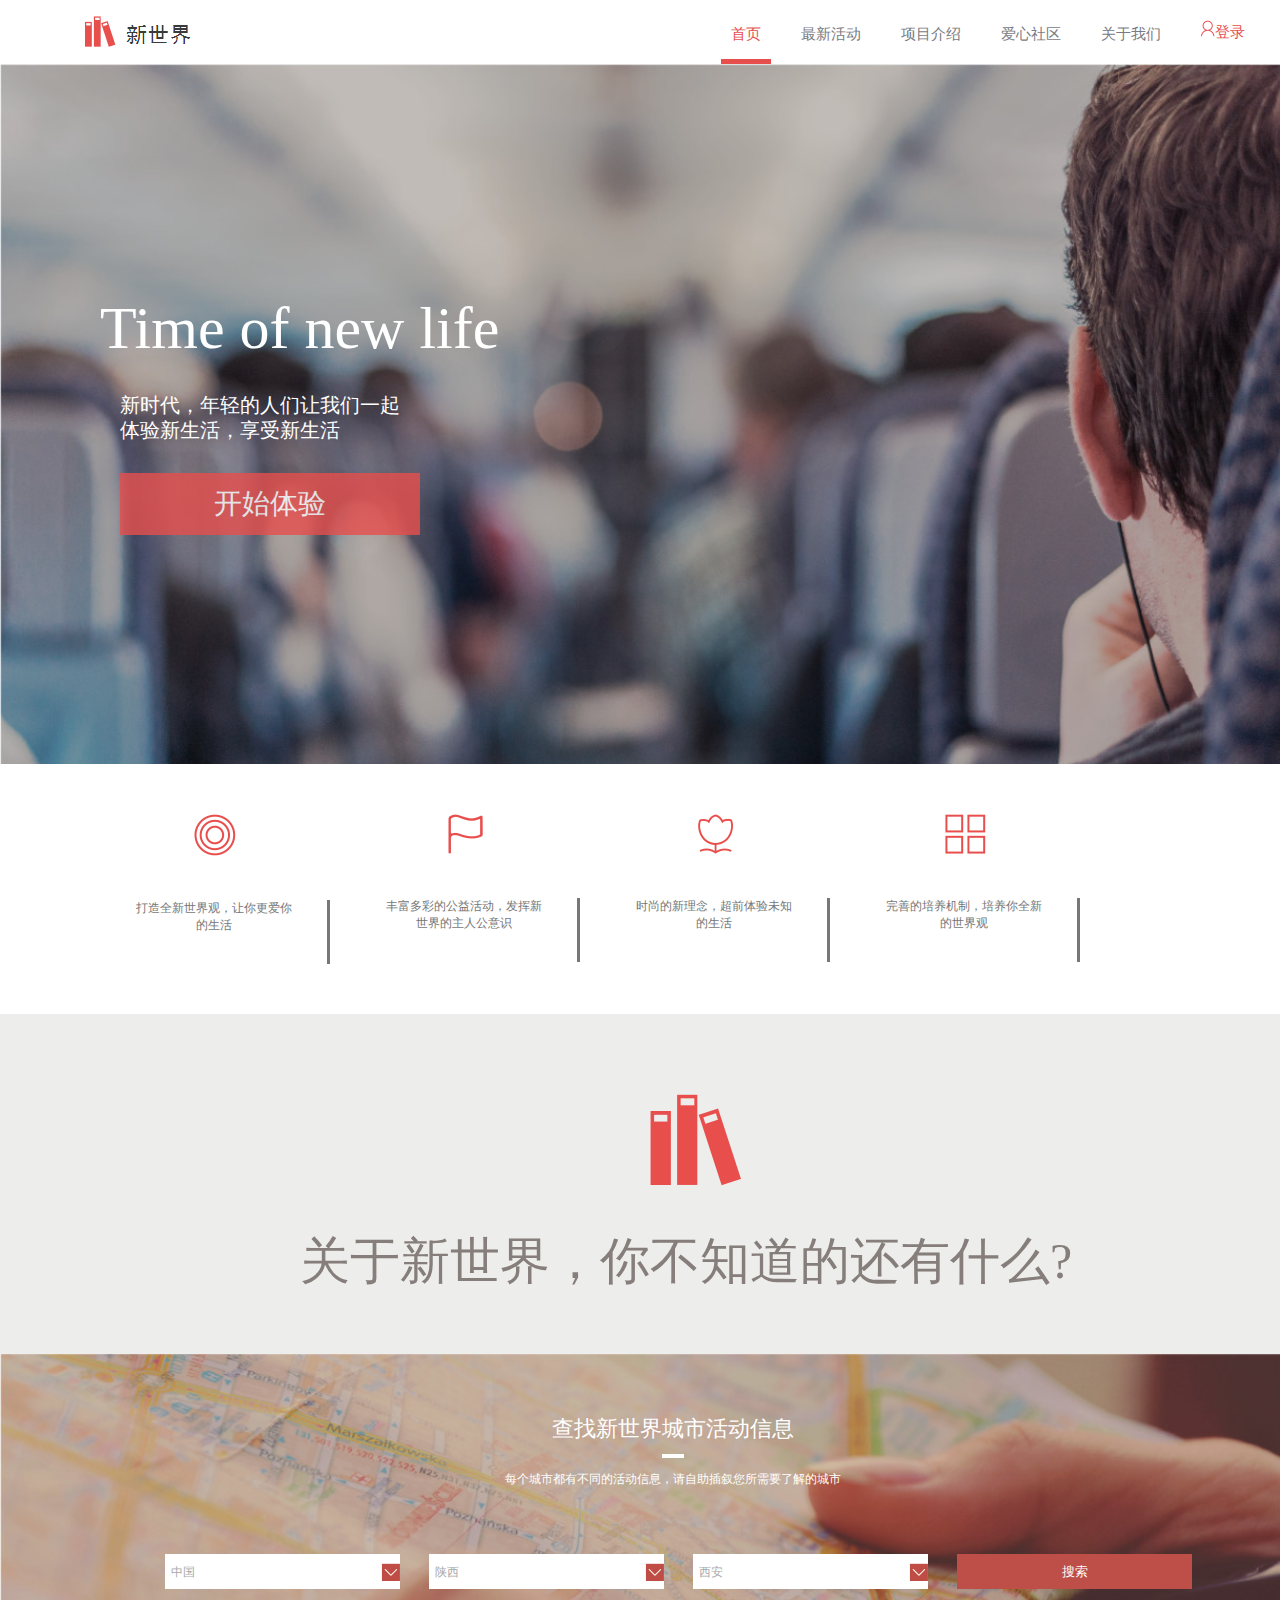
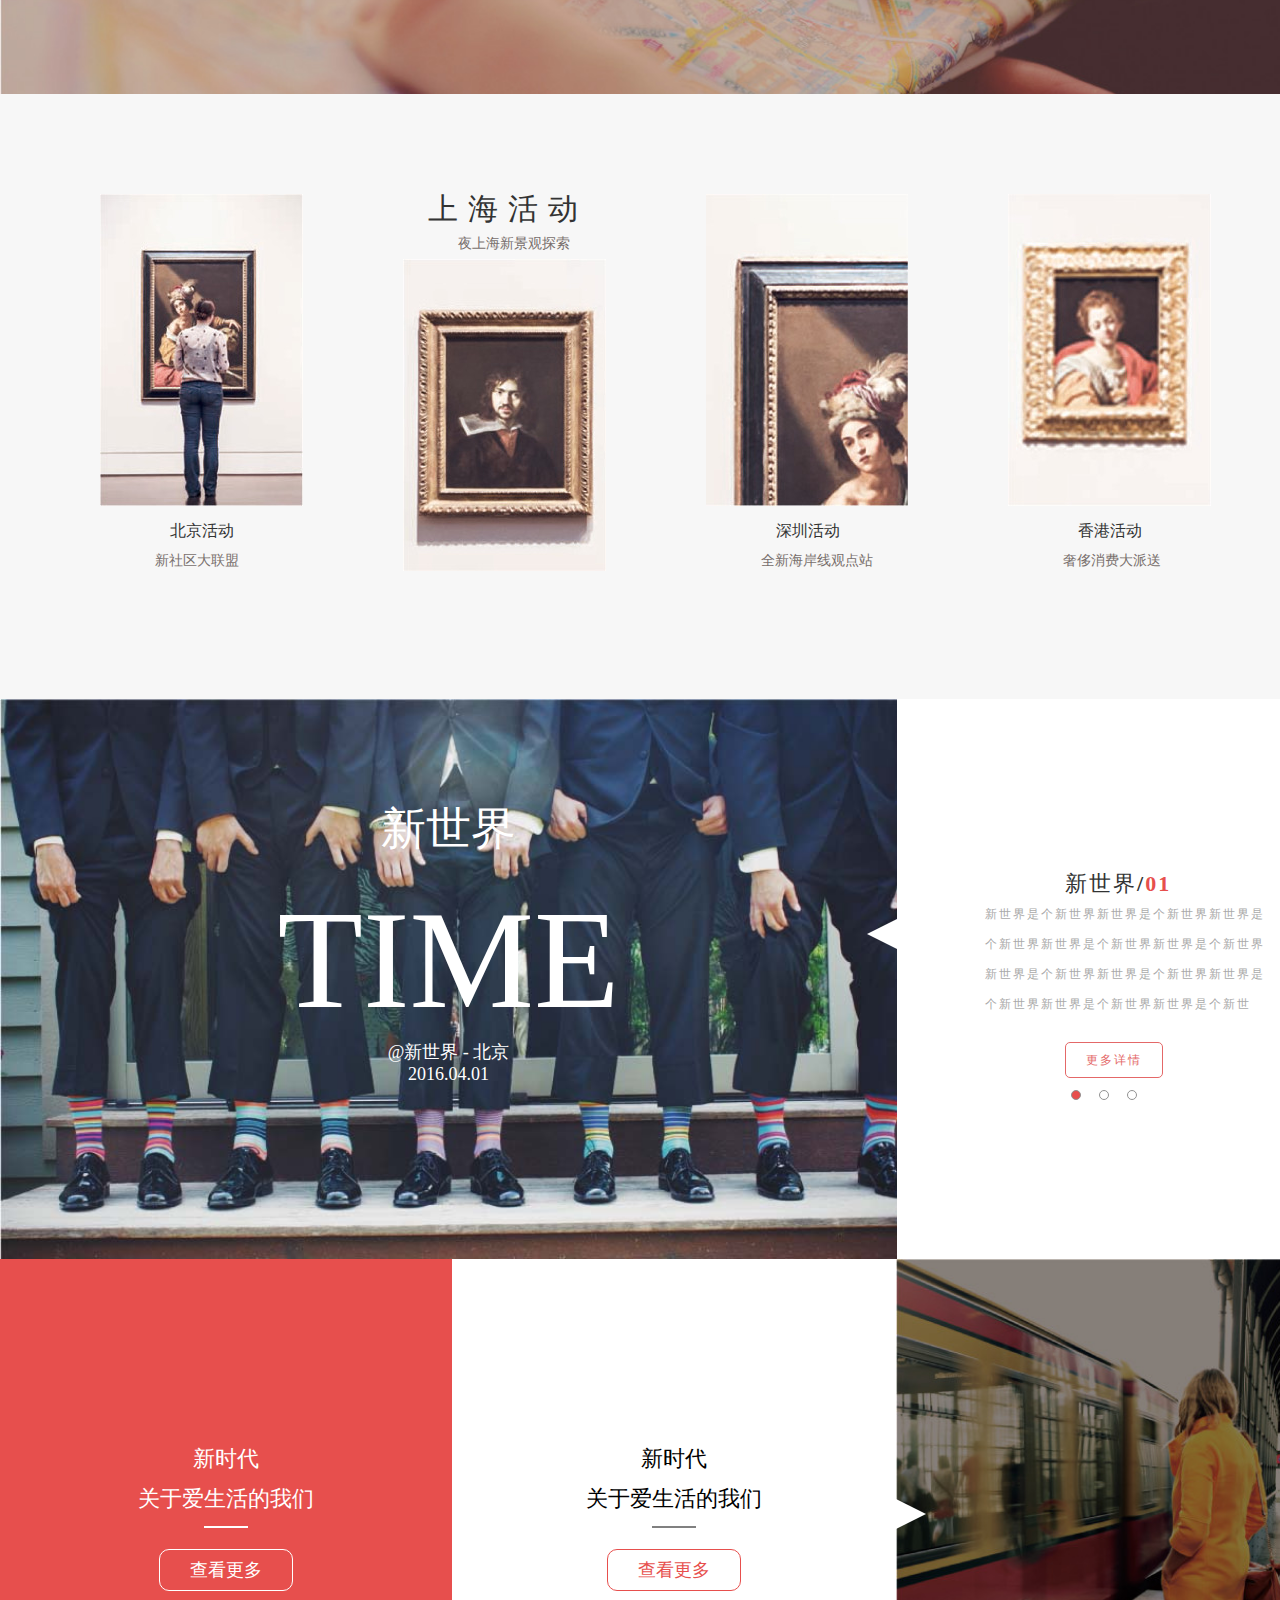
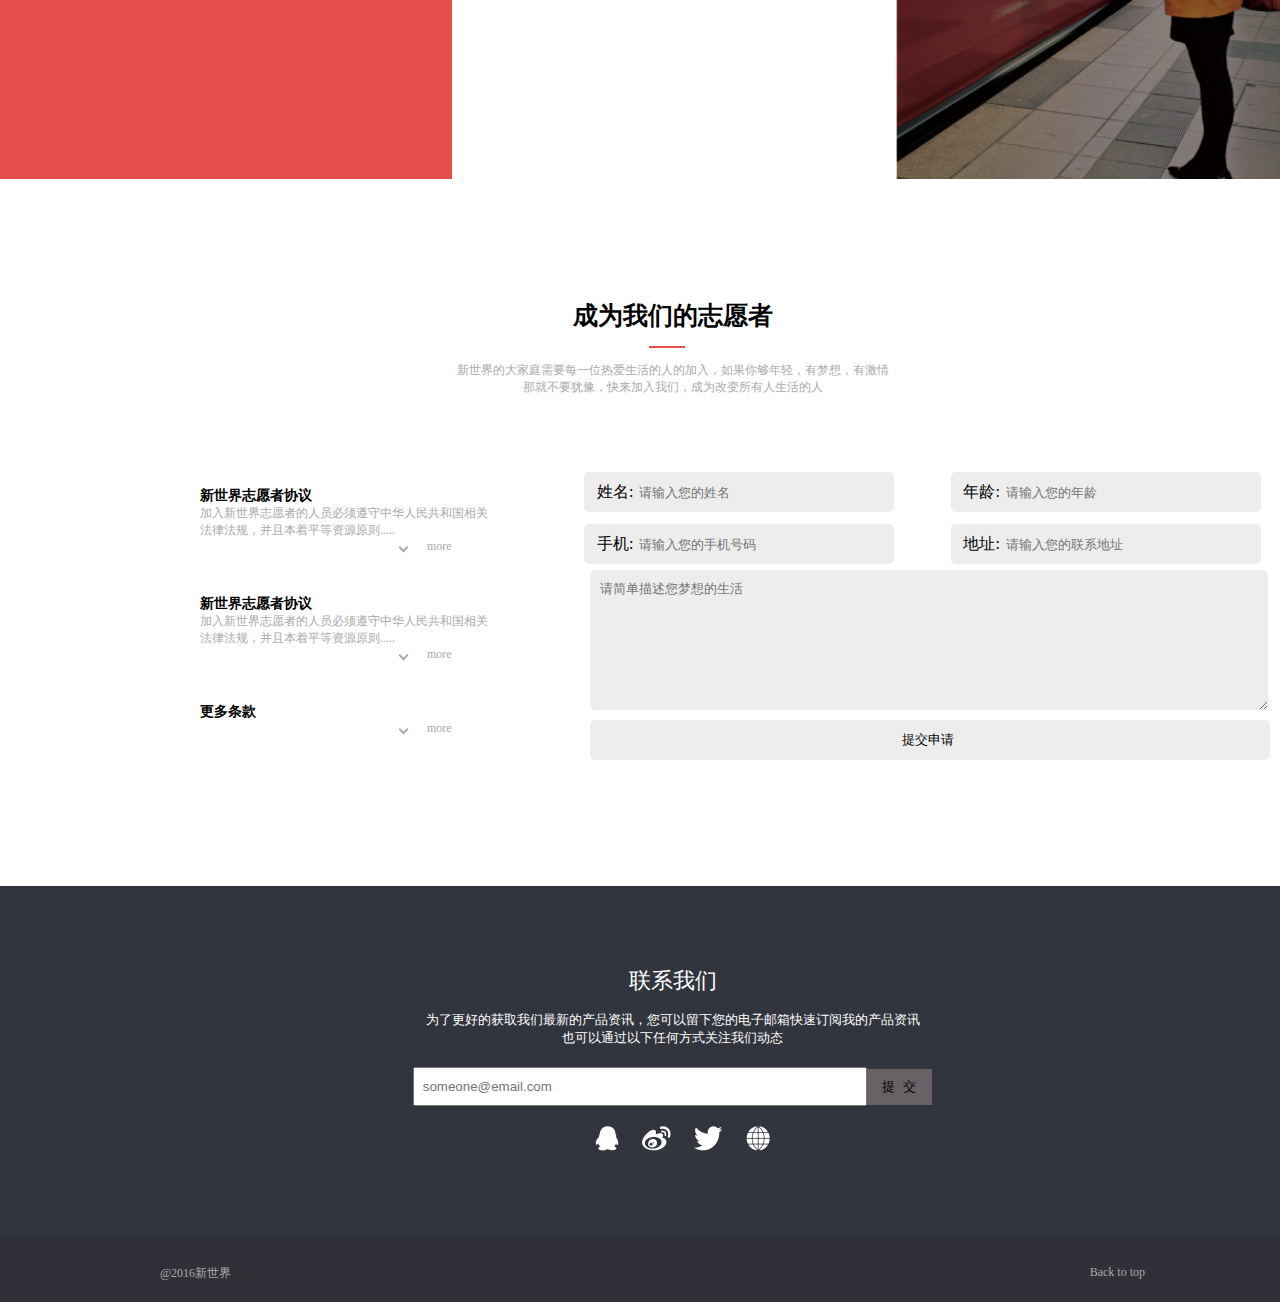
<file: team/task_7.html>
<!DOCTYPE html>
<html>
<head>
	<meta charset="UTF-8">
	<title>task_7</title>
	<link rel="stylesheet" type="text/css" href="task_7.css">
</head>
<body>
	<header>
		<div class="header_text">
			<a href="#"><img src="22.png" alt="logo"></a>
			<ul>
				<a href="#"><li id="text_one">首页</li></a>
				<a href="#"><li>最新活动</li></a>
				<a href="#"><li>项目介绍</li></a>
				<a href="#"><li>爱心社区</li></a>
				<a href="#"><li>关于我们</li></a>
				<a href="#"><li id="pic_right"><img src="14.png">登录</li></a>
			</ul>
		</div>
	</header>
	<div class="pic_top">
		<div class="text_center">
			<p id="text_big">Time of new life</p>
			<p id="text_small">新时代，年轻的人们让我们一起</p><p id="text_small">体验新生活，享受新生活</p>
			<a href="#">开始体验</a>
		</div>
	</div>
	<div class="information">
		<div class="center_left">
			<img src="8.png" alt="logo">
			<div>
				<p>打造全新世界观，让你更爱你的生活</p>
			</div>
		</div>
		<div class="center_left">
			<img src="9.png" alt="logo">
			<div>
				<p>丰富多彩的公益活动，发挥新世界的主人公意识</p>
			</div>
		</div>
		<div class="center_left">
			<img src="10.png" alt="logo">
			<div>
				<p>时尚的新理念，超前体验未知的生活</p>
			</div>
		</div>
		<div class="center_left">
			<img src="11.png" alt="logo">
			<div>
				<p>完善的培养机制，培养你全新的世界观</p>
			</div>
		</div>
	</div>
	<div class="information_top">
		<div class="center_center">
			<img src="12.png" alt="logo">
			<p>关于新世界，你不知道的还有什么?</p>
		</div>
	</div>
	<div class="text_top">
		<div class="map_text">
			<p id="text_map">查找新世界<span>城</span>市活动信息</p>
			<p>每个城市都有不同的活动信息，请自助插叙您所需要了解的城市</p>
		</div>
		<div class="map_search">
			<select>
				<option>中国</option>
				<option>美国</option>
				<option>意大利</option>
				<option>巴西</option>
				<option>巴基斯坦</option>
			</select>
			<select>
				<option>陕西</option>
				<option>山东</option>
				<option>青海</option>
				<option>中南海</option>
				<option>钓鱼岛</option>
			</select>
			<select>
				<option>西安</option>
				<option>汉中</option>
				<option>山东</option>
				<option>河北</option>
				<option>安徽</option>
			</select>
			<input type="button" value="搜索" />
		</div>
	</div>
	<div class="pic_activity">
		<div class="activity">
			<img src="3.jpg">
			<div class="pic_text">
				<a href="#">北京活动</a>
				<p>新社区大联盟</p>
			</div>
		</div>
		<div class="activity">
			<div class="pic_text">
				<a href="#" id="big_text">上海活动</a>
				<p>夜上海新景观探索</p>
			</div>
			<img src="5.jpg" alt="logo">
		</div>
		<div class="activity">
			<img src="6.jpg" alt="logo">
			<div class="pic_text">
				<a href="#">深圳活动</a>
				<p>全新海岸线观点站</p>
			</div>
		</div>
		<div class="activity">
			<img src="7.jpg">
			<div>
				<a href="#">香港活动</a>
				<p>奢侈消费大派送</p>
			</div>
		</div>
	</div>
	<div>
		<div class="pic_centent">
			<div class="text_right">
				<div class="triangle"></div>
				<p class="title"><a href="#">新世界</a><b>/</b><span>01</span>
				</p>
				<a href="#" class="text_link"><p>新世界是个新世界新世界是个新世界新世界是个新世界新世界是个新世界新世界是个新世界新世界是个新世界新世界是个新世界新世界是个新世界新世界是个新世界新世界是个新世</p></a>
				<a href="#" class="text_more"><span>更多详情</span></a>
				<div class="world-cycle-sum">
                    <div class="world-cycle" id="choice"></div>
                    <div class="world-cycle"></div>
                    <div class="world-cycle"></div>
                </div>
			</div>
			<div class="pic_left">
				<p id="text_pic">新世界</p>
				<p id="text_center">TIME</p>
				<p>@新世界 - 北京</p>
				<p>2016.04.01</p>
			</div>
			
		</div>
		<div class="top_top">
			<div class="top_left" id="back_red">
				<p class="locatin">新时代</p>
				<p>关于爱<span>生活</span>的我们</p>
				<a href="#">查看更多</a>
			</div>
			<div class="top_left" id="back_white">
				<p class="locatin">新时代</p>
				<p>关于爱<span>生活</span>的我们</p>
				<a href="#">查看更多</a>
			</div>
			<div class="top_left" id="back_img">
				<div class="triangle_1"></div>
			</div>
		</div>
	</div>

	<div class="top_text">
		<div class="locatin_top">
			<div class="volunteer">
				<h3>成为我们的志愿者</h3>
				<p>新世界的大家庭需要每一位热爱生活<span>的人的</span>加入，如果你够年轻，有梦想，有激情</p>
				<p>那就不要犹豫，快来加入我们，成为改变所有人生活的人</p>
			</div>
			<div class="footer">
				<div class="footer_left">
					<div class="form_div">
						<h3>新世界志愿者协议</h3>
						<p>加入新世界志愿者的人员必须遵守中华人民共和国相关法律法规，并且本着平等资源原则.....</p>
                    	<div class="form-footer">
                        	<div class="arrow"></div>
                        	<div class="more">more</div>
                    	</div>
					</div>
					<div class="form_div">
                    	<h3>新世界志愿者协议</h3>
                   	 	<p>加入新世界志愿者的人员必须遵守中华人民共和国相关法律法规，并且本着平等资源原则.....</p>
                    	<div class="form-footer">
                        	<div class="arrow"></div>
                        	<div class="more">more</div>
                    	</div>
                	</div>
                	<div class="form_div">
	                    <h3>更多条款</h3>
	                    <div class="form-footer">
	                        <div class="arrow"></div>
	                        <div class="more">more</div>
	                    </div>
                	</div>
				</div>
				<div class="footer_right">
					<form method="post" action="" name="joinForm">
						<label><span>姓名:</span><input type="text" name="name" placeholder="请输入您的姓名"/></label>
						<label><span>年龄:</span><input type="text" name="age" placeholder="请输入您的年龄"/></label><br/>
						<label><span>手机:</span><input type="text" name="number" placeholder="请输入您的手机号码"/></label>
						<label><span>地址:</span><input type="text" name="dress" placeholder="请输入您的联系地址"/></label><br/>
						<textarea cols="20" rows="8" placeholder="请简单描述您梦想的生活"></textarea><br/>
						<input id="submit" type="submit" value="提交申请" />
					</form>
				</div>
			</div>
		</div>
	</div>

	<div class="mail">
        <p class="mail-title">联系我们</p>
        <p class="mail-content">为了更好的获取我们最新的产品资讯，您可以留下您的电子邮箱快速订阅我的产品资讯</p>
        <p>也可以通过以下任何方式关注我们动态</p>
        <form method="post" action="" id="form_1">
            <input type="text" id="form-text" placeholder="  someone@email.com" name="email">
            <input type="submit" id="submit_1" value="提  交">
        </form>
        <div class="mail-icon">
            <a href="#"><img src="task07-bottom4.png"></a>
            <a href="#"><img src="task07-bottom3.png"></a>
            <a href="#"><img src="task07-bottom2.png"></a>
            <a href="#"><img src="task07-bottom1.png"></a>
        </div>
    </div>
    <div class="footer_t">
        <div class="foot_t_left">
            <a href="#">@2016</a>新世界
        </div>
        <div class="back-top">
            <a href="#">Back to top</a>
        </div>
    </div>
</body>
</html>
</file>
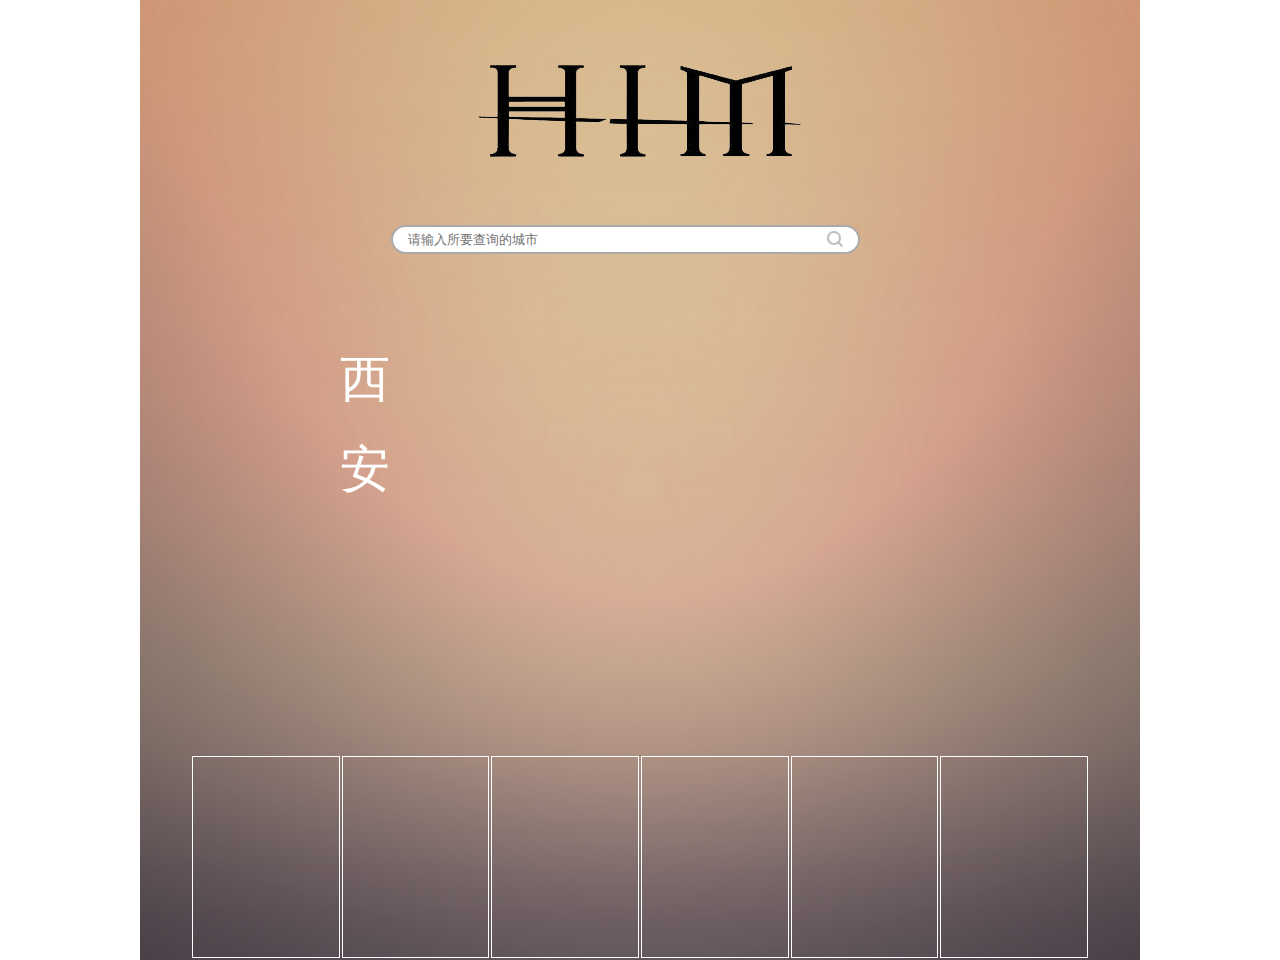
<file: weather/ajax.html>
<!DOCTYPE html>
<html>
<head>
	<meta charset="utf-8">
	<title></title>
	<script type="text/javascript" src="weather.js"></script>
	<link rel="stylesheet" type="text/css" href="ajax.css">
</head>
<body>
	<div class="wrap">
		<div class="into">
			<img src="2.png" id="logo">
			<input type="text" id="inputt" placeholder="请输入所要查询的城市">
			<img src="1.png" onclick="seach()" id="search">
		</div>
		<div id="cityes">西安</div>
		<div class="infor_body">
			<div class="taday" id="todays">
				<div class="weath_pic">
					<img id="imgs">
					<label id="dataed"></label></br>
					<label id="day"></label>
				</div>
				<div class="temperatures">
					<label id="temperature"></label><div id="circul"></div>
				</div>
				<label id="each"><img  id="pcpp"><label id="pcpn"></label></label>
				<label id="shi"><img  id="humm"><label id="hum"></label></label>
				<label id="wind"></label>
				<label id="sc"></label>
			</div>
			<table>
				<tr id="tables">
					<td></td>
					<td></td>
					<td></td>
					<td></td>
					<td></td>
					<td></td>
				</tr>
			</table>
		</div>
	</div>
</body>
</html>
</file>
<file: team/team.css>
*{
	padding:0px;
	margin: 0px;
	list-style-type: none;
}
a{
	text-decoration:none;
}
body{
	font-family:  sans-serif;
	font-weight:300;
	font-size: 100%;
}
.clear{
	clear:both;
}
/* 页面头 */
.head_1{
	background-color: #fff;
}
.wrap{
	margin:0 auto;
	width: 80%;
}
.head_11{
	padding: 4%;
}
.picture{
	margin-top: -2%;
	margin-left: 2%;
	float: left;
}
.daohang{
	float: right;
	margin-right: 2%;
	margin-top: 1%;
}
.daohang li{
	float: left;
	margin-right: 20px;
}
.daohang li a{
	color: #FBAE54;
	display:block;
	font-size: 0.925em;
	transition:font-size 0.5s;
}
.daohang li a:hover{
	color: #BEBEBE;
	font-size: 1.5em;
}
/* 第一页 */
.body_1{
	background-image: url(images/slider_bg.jpg);
	background-size: 100% 100%;
}
.body_12{
	text-align: center;
}
.body_12 h2{
	font-size: 4em;
	color:#ffffff;
	transition: 2s;
}
.body_12 h2:hover{
	letter-spacing: 20px;
	color: #444444;
}
.body_12 h3{
	font-size: 2.4em;
	color: #ffffff;
	transition:letter-spacing 3s ,transform 3s,color 3s;
}
.body_12 h3:hover{
	transform:rotate(360deg);
	color: #FBAD53;
}
.body_11{
	padding: 22%;
}

/* 信息*/
.information{
	background-color:#66BDB8;
}
.images_1{
	float: left;
	margin-left: 5%;
	width: 28%;
}
.body_2{
	margin: 20px;
}
.images_2{
	float: left;
	margin-left: 18%;
}
.infor_1{
	padding: 2% 6%;
}
.images_1 img{
	width: 164px;
	height: 152px;
	margin-left: -5%;
	border-radius: 110px;
	border: 10px solid #6FCFC9;
	transition:transform 3s;
}
.images_1 img:hover{
	transform:rotate(180deg);
}
.images_2 img{
	width: 164px;
	height: 152px;
	border-radius: 110px;
	border: 10px solid #6FCFC9;
	transition:transform 3s;
}
.images_2 img:hover{
	transform:rotate(180deg);
}
.text_1{
	margin-top: -20%;
	background-color: #6FCFC9;
	width: 110%;
	margin-left: -32%;
	justify-content:center;
	align-items:center;
	display:flex;
}

.text_1 span{
	font-size: 1.1em;
	color: #fff;
	margin-top: 20%;
	transition:font-size 0.5s;
}
.text_2{
	margin-top: -28%;
	background-color: #6FCFC9;
	width: 180%;
	margin-left: -38%;
	justify-content:center;
	align-items:center;
	display:flex;
}
.text_2 span{
	font-size: 1.1em;
	color: #fff;
	margin-top: 20%;
	transition:font-size 0.5s;
}
.text_1_1{
		margin-top: 60px;
		margin-bottom: 30px;
}
.ceshi{
	clear: both;
}
.text_1_1 span:hover{
	font-size: 2.0em;
}
/* 团队 */
.main_bg{
	background:#ffffff;
	background-size: 100% 100%;
}
.main{
	padding: 4% 6%;
}
.main_text{
	text-align:center;
	margin-bottom: 4%;
}
.main_text h2{
	font-size: 3em;
	color:#BEBEBE;
	text-transform:uppercase;
	transition:color 2s;
}
.main_text h2:hover{
	color: black;
}
.main_text h3{
	text-transform:uppercase;
	font-size: 1.5em;
	color: #BEBEBE;
	transition:color 3s,transform 3s;
}
.main_text h3:hover{
	transform:rotate(360deg);
	color:  #FBAD53;
}
.content_bg{
	background: url(images/main_bg.jpg);
	background-size: 100% 100%;
	text-align:center;
	padding: 4% 0;
}
.main_pic {
	margin: 12%;
}
.main_pic h2{
	display:block;
	padding: 4%;
	text-transform: uppercase;
	font-size: 3em;
	line-height: 1.5em;
	text-align: center;
	color: #ffffff;
	transition:transform 4s;
}
.main_pic h2:hover{
	transform: skew(180deg,180deg);
}

/* 下一页*/
	  .kuangjia{
	  	position: relative;
	  	background-color: #F8B156;
	  	background-size: 100% 100%;
	  }
	  .dakuang{
	  	padding: 35%;
	  }
	  .maintext
	  {
	  	position: absolute;
	  	top: 7%;
	  	left:44%;
	  	text-transform:uppercase;
	  	text-align: center;
	  	color:#FFFFFF;
	  }
	  .maintext h1
	  {
	  	 font-size: 3em;
	  }
	  .maintext h2
	  {
	  	 font-size: 1.5em;
	  }
	  .main1
	  {
         position: absolute; 
         height: 25%;
         width: 33.9%;
         left: 15%;
         top: 22%;
         background-color: white;
	  }
	  .img
	  {
	  	 position: absolute;	
	  	 left: 0;
	  	 top: 0;
	  	 height: 100%;
	  	 width: 38.5%;
	  }
	  .text
	  {
	  	color:#333333;
	  	font-weight: 300;
	  }
	  .text h1
	  {
         font-size: 2em; 
/*	color: #BEBEBE;*/
	    text-transform:uppercase;
	    position: absolute;
	    top: 8%;
	    left: 43%;
	  }
	  .text h2
	  {
	  	font-size: 13px;
	  	position: absolute;
	  	left: 43%;
	  	top: 29.6%;
	  	white-space:break-word;
	  }
	  .main2
	  {
	  	 position: absolute;
	  	 top: 22%;
	  	 left: 51%;
	  	height: 25%;
         width: 33.9%;
         background-color: white;
	  }
	  .main3
	  {
	  	 position: absolute;
	  	 left: 15%;
	  	 top: 54%;
	  	height: 25%;
         width: 33.9%;
         background-color: white;
	  }
	  .main4
	  {
	  	 position: absolute;
	  	 left: 51%;
	  	 top: 54%;
	  	 height: 25%;
         width: 33.9%;
         background-color: white;
	  }
	  .buttonx
	  {
	  	position: absolute;
	  	top: 88%;
	  	height: 6.3%;
	  	left: 44%;
	  	width: 11.3%;
	  	background-color: #F8B156;
	  	display: inline-block;
		font-size: 0.9725em;
		color: #ffffff;
		border: 2px solid #FFFFFF;
		/*padding: 18px 28px 16px 24px;*/
		line-height: 1.8em;
		border-radius: 5px;
		-webkit-border-radius: 5px;
		-moz-border-radius: 5px;
		-o-border-radius: 5px;
		-webkit-transition: all 0.3s ease-in-out;
		-moz-transition: all 0.3s ease-in-out;
		-o-transition: all 0.3s ease-in-out;
		transition: all 0.3s ease-in-out;
	  }
	  .buttonx:hover
	  {
	  	background: #ffffff;
	    color: #F8B156;
	  }
</file>
<file: 2.css>
*{
	padding: 0px;
	margin:0px;
}
body {
	background-color: #dedede;
}
.div1{
	background-color: #333333;
}
.div1 ul{
	list-style: circle inside black;
	float: right;
}
.div1 ul li{
	margin-top: 20px;
	margin-right: 25px;

	font-size: 14px;
	float: left;
}
.div1 ul li a{
	text-decoration: none;
	color: #fff;
}
.div1 ul li a:hover{
	color: #9ba2ac;
}

.div2{
	width: 1200px;
	margin:20px auto;
	padding: 40px 30px 20px;
	background-color: #fff;
	box-shadow: 3px 3px 5px #9f9f9f;
}
.div2 h2{
	font-size: 22px;
}
.div2 h3{
	font-size: 18px;
	color: #777;
	margin-top: 10px; 
}
.div2 h4{
	font-size: 15px;
	color: #777;
	margin:10px 0px; 
}
.div2 p{
	text-indent: 2em;
}
.div2 ol{
	margin-left: 50px;
	font-weight: bold;
}
.image{
	margin-left: 20px;
	margin-top: 30px;
	width: 150px;
	height: 180px;
	border:1px solid #cecece;
}
.image p{
	margin-top: 8px;
}
.image img{
	width: 110px;
	height: 110px;
	margin-left: 20px;
	margin-top: 20px;
}
.div2 table{
	width: 100%;
}
.div2 table th{
	background-color: #333;
}
.zongji{
	background-color: #ccc;
}
.information{
	margin-left: 300px;
	line-height: 40px;
}
#cebian{
	color: black;
	margin-top: -15px;
	font-size: 16px;
	padding: 8px 12px;
	border-left: 3px solid #ccc;
}
.div2 h5{
	margin-left: 130px;
	color: #ccc;
}
.pass{
	margin-left: 33px;
}
.xingbie{
	margin-left: 80px;
}
.aihao{
	margin-left: 50px;
}
.aihao textarea{
	height: 100px;
	width: 400px;
	margin-top: 15px;
	color: #ccc;
}
.weizhi{
	float: left;
}
.button {
	width: 1100px;
	height: 40px;
	background-color: #3553cf;
	color: #fff;
	border-radius: 12px;
	font-weight: 900px;
}
.footer {
	height: 70px;
	background-color: #000;
	text-align: center;
	color: #fff;
	font-size: 14px;
	line-height: 64px;
}
</file>
<file: renwu5/renwu5.css>
*{
	padding: 0px;
	margin:0px;
}
body {
	background-color: #dedede;
}
.div1{
	background-color: #333333;
}
.div1 ul{
	list-style: circle inside black;
	float: right;
}
.div1 ul li{
	margin-top: 20px;
	margin-right: 25px;

	font-size: 14px;
	float: left;
}
.div1 ul li a{
	text-decoration: none;
	color: #fff;
}
.div1 ul li a:hover{
	color: #9ba2ac;
}

.zuobian{
	margin-right: 420px;
}
.div2{
	margin:20px 20px 0px 20px;
	padding: 40px 30px 20px;
	background-color: #fff;
	box-shadow: 3px 3px 5px #9f9f9f;
}
#tupian{
	overflow:hidden
}
.div2 h2{
	font-size: 22px;
}
.div2 h3{
	font-size: 18px;
	color: #777;
	margin-top: 10px; 
}
.div2 h4{
	font-size: 15px;
	color: #777;
	margin:10px 0px; 
}
.div2 p{
	text-indent: 2em;
}
.div2 ol{
	margin-left: 50px;
	font-weight: bold;
}
.image{
	overflow: hidden;
	float: left;
	margin-left: 20px;
	margin-top: 30px;
	width: 120px;
	height: 150px;
	border:1px solid #cecece;
}
.image p{
	margin-top: 8px;
	margin-left: -5px;
}
.image img{
	width: 100px;
	height: 100px;
	margin-left: 10px;
	margin-top: 10px;
}
.div2 table{
	width: 100%;
}
.div2 table th{
	background-color: #333;
}
.zongji{
	background-color: #ccc;
}
/* 侧栏*/
.information{
	line-height: 35px;
	margin-left: 10px;
}
#cebian{
	color: black;
	margin-top: -15px;
	font-size: 16px;
	padding: 8px 12px;
	border-left: 3px solid #ccc;
}
.div2 h5{
	margin-left: 130px;
	color: #ccc;
}
.pass{
	margin-left: 33px;
}
.xingbie{
	margin-left: 80px;
}
.aihao{
	margin-left: 50px;
}
.aihao textarea{
	position: relative;
	right: -80px;
	top: -30px;
	height: 80px;
	width: 200px;
	color: #ccc;
}
.button {
	width: 300px;
	height: 40px;
	margin-left: 20px;
	background-color: #3553cf;
	color: #fff;
	border-radius: 12px;
}
.footer {
	height: 70px;
	background-color: #000;
	text-align: center;
	color: #fff;
	font-size: 14px;
	line-height: 64px;
}

#celan{
	position: absolute;
	right: 1px;
	top: 56px;
	height: 475px;
	width: 340px;
}
</file>
<file: team/task_7.css>
*{
	padding: 0px;
	margin: 0px;
}

/* 头部*/
header{
	overflow: hidden;
		min-width: 1345px;
}
.header_text{
	margin: 0 auto;
	padding: 10px 70px;
	background-color: #fff;
	overflow: hidden;
	font-family: "黑体";
}
.header_text ul{
	float: right;
}
.header_text ul li{
	padding: 15px 10px;
	display: block;
	list-style-type: none;
	float: left;
	margin-right: 20px;
}
.header_text ul a{
	color: #787B83;
	font-size: 15px;
}
.header_text ul li:hover{
	border-bottom: 5px solid #E74F4D;
	color: #E74F4D;
}
#pic_right{
	color: #E74F4D;
	margin-top: -5px;
}
#text_one{
	color: #E74F4D;
	border-bottom: 5px solid #E74F4D;
}

/* 图片部分*/
.pic_top{
	min-width: 1345px;
	overflow: hidden;
	background-size:cover;
	margin-top: -10px;
	background-image: url(1.jpg);
 	height: 700px;
 	color: #fff;
 	font-size: 20px;
 	font-family: "微软雅黑";
}
#text_big{
	position: relative;
	top: -30px;
	font-size: 60px;
}
#text_small{
	margin-left: 20px;
	line-height: 25px;
}
.text_center{
	position: relative;
	left: 100px;
	top: 260px;
}
.text_center a{
	text-align: center;
	padding-top: 12px;
	display: block;
	color: #fff;
	text-decoration: none;
	width: 300px;
	height: 50px;
	background-color: #E74F4D;
	font-size: 28px;
	opacity: .8;
	margin-top: 30px;
	margin-left: 20px;
}
.text_center a:hover{
	opacity: 1;
}

/* 中间文字 */
.information{
	box-sizing:border-box;
	min-width: 1300px;
	padding:50px 80px;
	overflow: hidden;
}
.center_left{
	text-align: center;
	width: 200px;
	float: left;
	margin-left: 50px;
}
.center_left img{
	padding-bottom: 40px;
	padding-right: 30px;
}
.center_left div{
	font-size: 12px;
	color: #767777;
	padding-bottom: 30px;
	padding-right: 30px;
	border-right: 3px solid #767777;
}
.information_top{
	min-width: 1240px;
	overflow: hidden;
	padding:50px;
	background-color: #EDEDEC;
	height: 240px;
}
.center_center{
	font-family: "微软雅黑";
	color: #867E7A;
	font-size: 50px;
	position: relative;
	left: 250px;
	top: 60px;
}
.center_center img{
	padding-left: 350px;
	margin-top: -30px;
	padding-bottom: 30px;
}
/* 地图部分*/
.text_top{
	overflow: hidden;
	min-width: 1345px;
	height: 340px;
	background-image: url(2.jpg);
	background-size: 100%;
}
.map_search {
	margin-top: 50px;
	margin-left: 140px;
}
.map_search input {
	width: 235px;
	height: 35px;
	margin-left: 25px;
	border: none;
	color: #fff;
	background-color: #be4e48;
}
.map_search select {
	border: none;
	-webkit-appearance:none;
	   -moz-appearance:none;
	        appearance:none;
    background: url(13.png) no-repeat scroll right center #fff;
	padding-left: 6px;
	font: 12px "微软雅黑";
	color: #a8aaaa;
	width: 235px;
	height: 35px;
	margin-left:25px;
}
.map_search option {
	height: 28px;
	padding: 10px 0 0 30px;
	background-color: #e3e3e4;
	color: #666;
}
.map_search option:hover {
	color: #fff;
}
.map_search select:hover {
	cursor: pointer;
	box-shadow: 1px 1px 5px #be4e48;
}
.map_search input:hover {
	cursor: pointer;
	background-color: #d45048;
}
#text_map{
	font-size: 22px;
}
#text_map span{
	padding-bottom: 13px;
	border-bottom: 4px solid #fff;

}
.map_text p{
	line-height: 50px;
	color: #fff;
	font-family: "微软雅黑";
	font-size: 12px;
}
.map_text{
	margin-top: 50px;
	text-align: center;
}

/* 活动 */
.pic_activity{
	overflow: hidden;
	min-width: 1345px;
	background-color: #F7F7F7;
	height: 605px;
}
.activity{
	float: left;
	line-height: 30px;
	margin-top: 100px;
	margin-left: 90px;
	padding-left: 10px;
}
.activity img{
	display: inline-block;
}
.activity a{
	text-decoration: none;
	color: #323333;
	margin-left: 70px;
}
.activity p{
	font-size: 14px;
	margin-left: 55px;
	color: #786F6C;
}
#big_text{
	margin-left: 25px;
	font-size: 30px;
	letter-spacing: 10px;
}
.activity a:hover{
	color: #E74F4D;
}

/* 下部分 */
.pic_left{
	box-sizing:border-box;
	-moz-box-sizing:border-box;
	-webkit-box-sizing:border-box;
	text-align: center;
	width: 66.7%;
	height: 560px;
	background-image: url(15.jpg);
	background-size: 100% 560px;
	float: left;
	color: #fff;
	font-family: "微软雅黑";
	font-size: 18px;
}
#text_pic{
	margin-top: 100px;
	font-size: 45px;
}
#text_center{
	margin-top: 20px;
	font-size: 140px;
}
.pic_centent{
	overflow: hidden;
	min-width: 1345px;
}
.text_right{
	position: relative;
	float: right;
	margin-right: 150px;
	line-height: 30px;
	letter-spacing: 2px;
	width: 280px;
	left: 70px;
	top: 140px;
}
.title{
	color: #323333;
	font-size: 22px;
	text-decoration: none;
}
.title a{
	font-family: "微软雅黑";
	color: #323333;
	font-size: 22px;
	text-decoration: none;
	margin-left: 80px;
}
.title a:hover{
	text-decoration: underline;
}
.title span{
	color: #E74F4D;
	font-weight: bold;
}
.text_link{
	text-decoration:none;
	font-size: 12px;
	font-family: "微软雅黑";
	color: #AAAAAA;
}
.text_link p:hover{
	text-decoration:underline;
}
.text_more{
	position: relative;
	text-decoration: none;
	color: #E46868;
	border:1px solid #E46868;
	font-size: 12px;
	padding:10px 20px;
	border-radius: 5px;
	left: 80px;
	top: 25px;
}
.text_more:hover{
	color: #fff;
	background-color: #E46868;
}
.world-cycle {
	position: relative;
	top: 30px;
	left: 80px;
	display: inline-block;
    margin: 0 6px;
	width: 8px;
	height: 8px;
	border-radius: 50%;
	border: 1px solid #929292;
	cursor: pointer;
}
#choice{
	background-color: #E74F4D;
}
.world-cycle:hover{
	background-color: #E74F4D;
}
.top_left{
	height: 520px;
	width: 33%;
	float: left;
	line-height: 40px;
	text-align: center;
}
.top_left a{
	position: relative;
	text-decoration: none;
	color: #fff;
	font-size: 18px;
	padding: 10px 30px;
	border:1px solid #fff;
	border-radius: 10px;
	top: 30px;
}
.top_top{
	min-width: 1345px;
	overflow: hidden;
}
#back_red{
	color: #fff;
	font-size: 22px;
	width: 33.6%;
	font-family: "微软雅黑";
	background-color: #E74F4D;
}
#back_red a:hover{
	color: #E74F4D;
	background-color: #fff;
}
#back_white{
	font-size: 22px;
	color: black;
	font-family: "微软雅黑";
}
#back_white a{
	color: #E74F4D;
	border: 1px solid #E74F4D;
}
#back_white a:hover{
	color: #fff;
	background-color: #E74F4D;
}
#back_white span{
	border-bottom-color: gray;
}
#back_img{
	background-image: url(4.jpg);
	background-size: 100%;
}
.top_left span{
	padding-bottom: 15px;
	border-bottom: 2px solid #fff;
}
.locatin{
	margin-top: 180px;
}
.triangle{
	position: relative;
	left: -118px;
	top: 80px;
	width: 0;
	height: 0;
	border-top: 15px solid transparent;
	border-right: 30px solid #fff;
	border-bottom: 15px solid transparent;
}
.triangle_1{
	position: relative;
	top: 240px;
	width: 0;
	height: 0;
	border-top: 15px solid transparent;
	border-left: 30px solid #fff;
	border-bottom: 15px solid transparent;
}
/* 申请表 */
.top_text{
	min-width: 1345px;
}
.locatin_top{
	padding-top: 120px;
	padding-bottom: 120px;
}
.volunteer{
	text-align: center;
	font-size: 12px;
	color: #AAAAAA;
	font-family: "微软雅黑";
}
.volunteer h3{
	color: black;
	font-size: 25px;
	font-family: "宋体";
	margin-bottom: 30px;
}
.volunteer span{
	padding-top: 15px;
	border-top: 2px solid #E74F4D;
}
.form_div{
	width: 290px;
	font-size: 12px;
	font-family: "微软雅黑";
	color:#AAAAAA;
	margin-top: 40px;
}
.form_div h3{
	color: black;
}
.form-footer{
	margin-left: 200px;
}
.arrow {
	margin-top: 5px;
	margin-right: 20px;
	float: left;
	display: inline-block;
	width: 5px;
	height: 5px;
	border-right: 2px solid #aaa;
	border-bottom: 2px solid #aaa;
	-webkit-transform:rotate(45deg);
	   -moz-transform:rotate(45deg); 
	    -ms-transform:rotate(45deg); 
	     -o-transform:rotate(45deg); 
	        transform:rotate(45deg);
}
.arrow:hover{
	cursor: pointer;
}
.more:hover{
	text-decoration: underline;
	cursor: pointer;
}
.footer{
	overflow: hidden;
	margin-left: 200px;
}
.footer_left{
	overflow: hidden;
	float: left;
	margin-top: 50px;
}
.footer_right{
	overflow: hidden;
	position: relative;
	margin-top: 70px;
	left: 50px;
}
.footer_right input{
	border: none;
	background-color: #ededee;
	width: 255px;
	height: 40px;
	margin: 6px 8px;
	border-radius: 5px;
	padding-left: 55px;
}
.footer_right textarea{
	background-color: #ededee;
	border: none;
	border-radius: 5px;
	padding:10px;
	margin-left: 50px;
	width: 77%;
}
.footer_right textarea:hover{
	box-shadow: 1px 1px 3px #E74F4D;
}
.footer_right span{
	position: relative;
	left: 57px;
}
#submit{
	width: 680px;
	margin-left: 50px;
	padding-right: 60px;
}
.footer_right input:hover{
	box-shadow: 1px 1px 3px #E74F4D;
}

/*页脚*/
.mail{
	padding: 80px 0px;
	min-width: 1345px;
	text-align: center;
	background-color: #32353E;
	overflow: hidden;
	color: #fff;
	font-size: 13px;
	font-family: "微软雅黑";
}
.mail-title{
	font-size: 22px;
}
.mail-content{
	margin-top: 15px;
}
#form-text{
	width: 450px;
	height: 35px;
}
#form_1{
	margin-top: 20px;
}
#submit_1{
	height: 36px;
	border:none;
	width: 65px;
	margin-left: -4px;
	background-color: #686166;
}
#submit_1:hover{
	cursor: pointer;
}
.mail-icon{
	margin-top: 20px;
}
.mail-icon a{
	margin-left: 20px;
}
.footer_t{
	min-width: 1345px;
	background-color: #2F3038;
	overflow: hidden;
	padding-bottom: 20px;
}
.foot_t_left{
	padding-top: 30px;
	font-size: 12px;
	color: #AAA;
}
.foot_t_left a{
	margin-left: 160px;
	color: #AAA;
	text-decoration: none;
}
.foot_t_left a:hover{
	text-decoration: underline;
}
.back-top{
	float: right;
	margin-top: -20px;
	margin-right: 200px;
}
.back-top a{
	color: #AAA;
	text-decoration: none;
	font-size: 12px;
}
.back-top a:hover{
	text-decoration: underline;
}
</file>
<file: weather/ajax.css>
*,body{
	padding: 0px;
	margin:0px;
}
.wrap{
	width: 1000px;
	margin: 0 auto;
	background: url(2.jpg);
	background-size: 100% 100%;
	background-repeat: no-repeat;
	overflow: hidden;
}
#cityes{
	float: left;
	position: relative;
	color: #fff;
	font-size: 50px;
	line-height: 90px;
	font-family: "微软雅黑";
	left: 200px;
	top: 80px;
	width: 50px;
}
.into{
	width: 550px;
	margin:0 auto;
	text-align: center;
}
#inputt{
	outline-style: none;
	border: 2px solid #AAA;
	height: 25px;
	width: 450px;
	border-radius: 25px;
	padding-left: 15px;
}
#search{
	position: relative;
	left: -40px;
	top: 5px;
	cursor: pointer;
}
table{
	width: 900px;
	margin: 0 auto;
}
#tables{
	color: #fff;
	font-family: "微软雅黑";
	width: 900px;
}
#tables td img{
	position: relative;
	left: 25px;
	display: block;
}
#tables td{
	border: 1px solid #fff;
	width: 16.6%;
	height: 200px;
	text-align: center;
}
.taday{
	margin: 0 auto;
	width:900px;
	height: 500px;
	color: #fff;
	font-family: "微软雅黑";
	text-align: center;
}
.temperatures{
	width: 900px;
	text-align: center;
	margin-top: -50px;
}
#temperature{
	position: relative;
	left: -40px;
	font-size: 250px;
	font-weight: 100;
	font-style: oblique;
}
#circul{
	height: 10px;
	width: 10px;
	border: 4px solid #fff;
	border-radius: 20px;
	position: relative;
	left: 600px;
	top: -280px;
	display: none;
}
#pcpp{
	width: 35px;
}
#humm{
	width: 35px;
}
#imgs{
	width: 120px;
}
#each{
	position: relative;
	left: -120px;
	top: -40px;
}
#shi{
	position: relative;
	left: -40px;
	top: -40px;
}
#pcpn{
	position: relative;
	top: -10px;
}
#hum{
	position: relative;
	top: -5px;
}
#wind{
	position: relative;
	top: -45px;
	left: 40px;
}
#sc{
	position: relative;
	top: -45px;
	left: 100px;
}
#imgs{
	float: left;
	position: relative;
	left: 300px;
}
.weath_pic{
	overflow: hidden;
}
#dataed{
	position: relative;
	top: 30px;
}
#day{
	position: relative;
	top: 45px;
	left: -35px;
}
</file>
